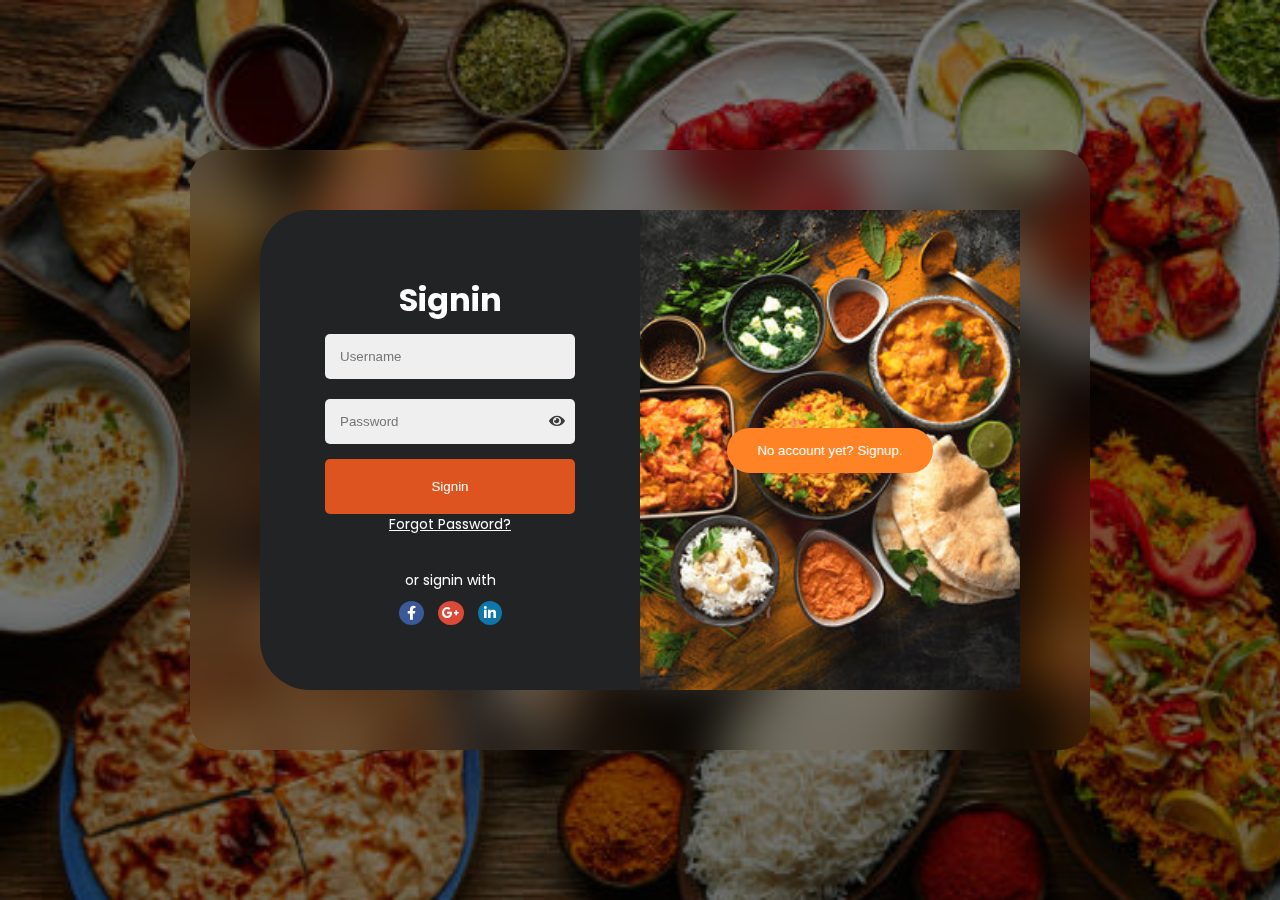
<file: index.html>
<!DOCTYPE html>
<html lang="en">

<head>
    <meta charset="UTF-8">
    <meta name="viewport" content="width=device-width, initial-scale=1.0">
    <title>Recipe Finder Web Application</title>
    <link rel="stylesheet" href="Login_Page.css">
    <link rel="stylesheet" href="https://cdnjs.cloudflare.com/ajax/libs/font-awesome/6.6.0/css/all.min.css"
        integrity="sha512-Kc323vGBEqzTmouAECnVceyQqyqdsSiqLQISBL29aUW4U/M7pSPA/gEUZQqv1cwx4OnYxTxve5UMg5GT6L4JJg=="
        crossorigin="anonymous" referrerpolicy="no-referrer" />
</head>

<body>
    <div class="main">
        <div class="container">
            <div class="forms-container">
                <div class="form-control signup-form">
                    <div class="l2">
                        <form action="#">
                            <h2>Signup</h2>
                            <input type="text" placeholder="Username" required id="name" />
                            <input type="email" placeholder="Email" required id="email" />
                            <div class="password-container">
                                <input type="password" required id="pw" placeholder="Password" />
                                <span class="password-toggle-icon"><i class="fas fa-eye"></i></span>
                            </div>
                            <div class="password-container">
                                <input type="password" required id="pw_c" placeholder="Password" />
                                <span class="password-toggle-icon"><i class="fas fa-eye"></i></span>
                            </div>
                            <button onclick="store(event)">Signup</button>
                        </form>
                        <div class="socials">
                            <span class="span1">or signup with</span>
                            <div class="s_div">
                                <i class="fab fa-facebook-f"></i>
                                <i class="fab fa-google-plus-g"></i>
                                <i class="fab fa-linkedin-in"></i>
                            </div>
                        </div>
                    </div>
                </div>
                <div class="form-control signin-form">
                    <div class="l1">
                        <form action="#">
                            <h2>Signin</h2>
                            <input type="text" placeholder="Username" required id="userName" />
                            <div class="password-container">
                                <input type="password" required id="userPw" placeholder="Password" />
                                <span class="password-toggle-icon"><i class="fas fa-eye"></i></span>
                            </div>
                            <div id="Invalid_password">Invalid Password!</div>

                            <button onclick="check(event)">Signin</button>
                            <a href="">Forgot Password?</a>
                        </form>
                        <!-- <div></div> -->

                        <div class="socials">
                            <span>or signin with</span>
                            <div>
                                <i class="fab fa-facebook-f"></i>
                                <i class="fab fa-google-plus-g"></i>
                                <i class="fab fa-linkedin-in"></i>
                            </div>
                        </div>
                    </div>
                </div>
            </div>
            <div class="intros-container">
                <div class="intro-control signin-intro">
                    <div class="intro-control__inner">
                        <button id="signup-btn">No account yet? Signup.</button>
                    </div>
                </div>
                <div class="intro-control signup-intro">
                    <div class="intro-control__inner">
                        <button id="signin-btn">Already have an account? Signin.</button>
                    </div>
                </div>
            </div>
        </div>
    </div>
    <script src="Login_Page.js"></script>
</body>

</html>
</file>
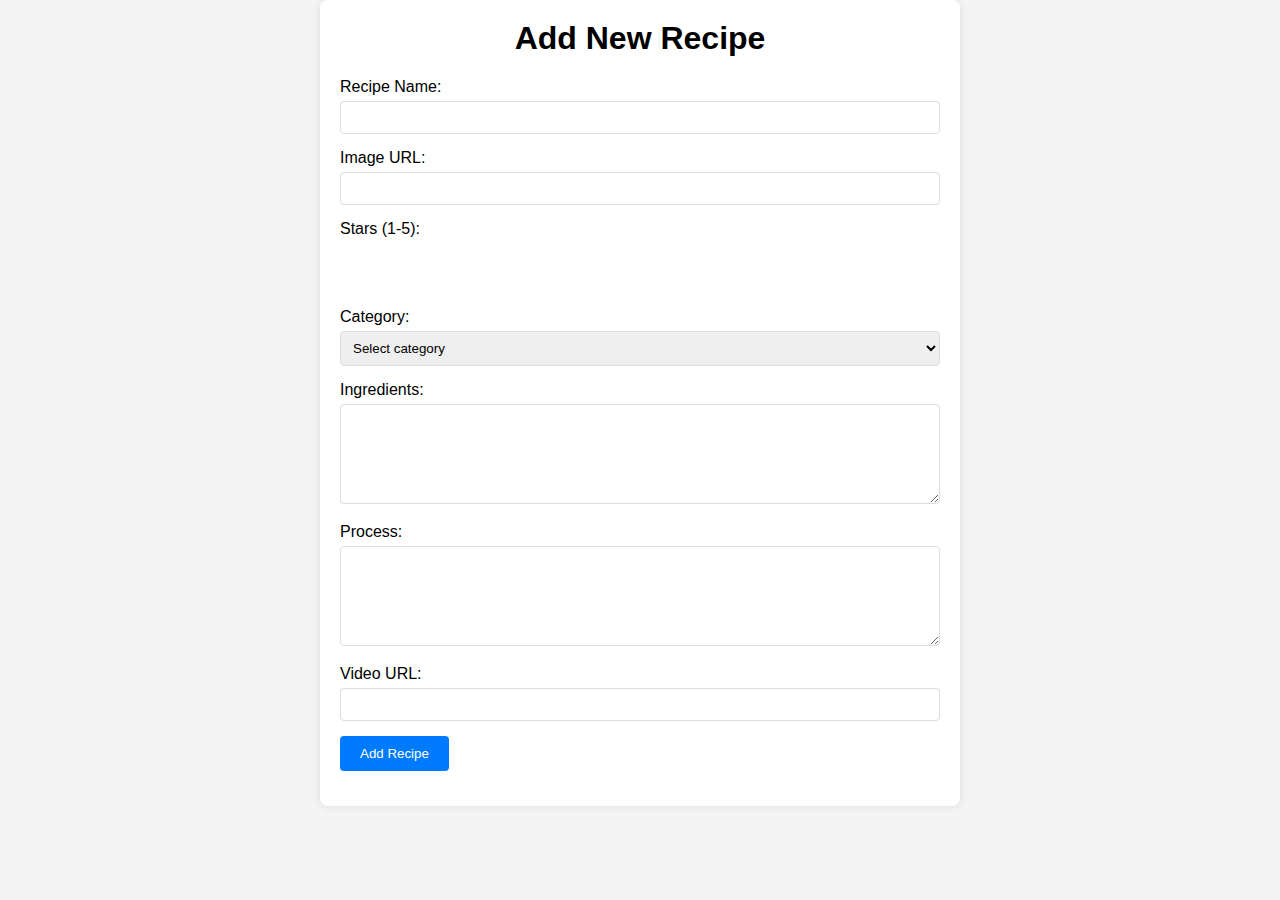
<file: form.html>
<!DOCTYPE html>
<html lang="en">
<head>
    <meta charset="UTF-8">
    <meta name="viewport" content="width=device-width, initial-scale=1.0">
    <title>Add New Recipe</title>
    <link rel="stylesheet" href="https://cdnjs.cloudflare.com/ajax/libs/font-awesome/6.6.0/css/all.min.css" integrity="sha512-Kc323vGBEqzTmouAECnVceyQqyqdsSiqLQISBL29aUW4U/M7pSPA/gEUZQqv1cwx4OnYxTxve5UMg5GT6L4JJg==" crossorigin="anonymous" referrerpolicy="no-referrer" />
    <style>
        body {
            font-family: Arial, sans-serif;
            background-color: #f4f4f4;
            display: flex;
            justify-content: center;
            align-items: center;
            margin: 0;
        }
        .container {
            background: white;
            padding: 20px;
            border-radius: 8px;
            box-shadow: 0 0 10px rgba(0, 0, 0, 0.1);
            width: 80%;
            max-width: 600px;
        }
        h1 {
            margin-top: 0px;
        }
        .form-group {
            margin-bottom: 15px;
        }
        .form-group label {
            display: block;
            margin-bottom: 5px;
        }
        .form-group input,
        .form-group textarea,
        .form-group select {
            width: 100%;
            padding: 8px;
            border-radius: 4px;
            border: 1px solid #ddd;
            box-sizing: border-box;
            max-width: 100%;
        }
        .form-group textarea {
            height: 100px;
        }
        .form-group button {
            background-color: #007bff;
            color: white;
            border: none;
            padding: 10px 20px;
            border-radius: 4px;
            cursor: pointer;
        }
        .form-group button:hover {
            background-color: #0056b3;
        }
        .error {
            color: red;
            font-size: 0.875em;
        }
        .stars_container{
            height: 50px;
            display: flex;
            gap: 5px;
        }
        .fa-star{
            font-size: 1.5rem;
            color:orange;
        }
        .fa-star:hover{
            cursor: pointer;
        }
        .selected{
            font-weight: 900;
        }
    </style>
</head>
<body>
    <div class="container">
        <center><h1>Add New Recipe</h1></center>
        <form id="recipeForm">
            <div class="form-group">
                <label for="recipeName">Recipe Name:</label>
                <input type="text" id="recipeName" name="recipeName" required>
                <div class="error" id="nameError"></div>
            </div>

            <div class="form-group">
                <label for="imageURL">Image URL:</label>
                <input type="url" id="imageURL" name="imageURL" required>
                <div class="error" id="imageURLError"></div>
            </div>

            <div class="form-group">
                <label for="stars">Stars (1-5):</label>
                <div class="stars_container">
                    <div class="star" onclick="rate(1)"><i class="fa-regular fa-star"></i></div>
                    <div class="star" onclick="rate(2)"><i class="fa-regular fa-star"></i></div>
                    <div class="star" onclick="rate(3)"><i class="fa-regular fa-star"></i></div>
                    <div class="star" onclick="rate(4)"><i class="fa-regular fa-star"></i></div>
                    <div class="star" onclick="rate(5)"><i class="fa-regular fa-star"></i></div>
                </div>
                <input type="hidden" id="stars" name="stars" required>
                <div class="error" id="starsError"></div>
            </div>

            <div class="form-group">
                <label for="category">Category:</label>
                <select id="category" name="category">
                    <option value="" selected>Select category</option>
                    <option value="appetizer">Appetizer</option>
                    <option value="main_course">Main Course</option>
                    <option value="dessert">Dessert</option>
                    <option value="beverage">Beverage</option>
                </select>
                <div class="error" id="categoryError"></div>
            </div>

            <div class="form-group">
                <label for="ingredients">Ingredients:</label>
                <textarea id="ingredients" name="ingredients" required></textarea>
                <div class="error" id="ingredientsError"></div>
            </div>

            <div class="form-group">
                <label for="process">Process:</label>
                <textarea id="process" name="process" required></textarea>
                <div class="error" id="processError"></div>
            </div>

            <div class="form-group">
                <label for="videoURL">Video URL:</label>
                <input type="url" id="videoURL" name="videoURL">
                <div class="error" id="videoURLError"></div>
            </div>

            <div class="form-group">
                <button type="submit">Add Recipe</button>
            </div>
        </form>
    </div>

    <script>
        document.getElementById('recipeForm').addEventListener('submit', function(event) {
            document.querySelectorAll('.error').forEach(el => el.textContent = '');

            let valid = true;

            const name = document.getElementById('recipeName').value.trim();
            const imageURL = document.getElementById('imageURL').value.trim();
            const stars = parseInt(document.getElementById('stars').value, 10);
            const ingredients = document.getElementById('ingredients').value.trim();
            const process = document.getElementById('process').value.trim();
            const videoURL = document.getElementById('videoURL').value.trim();
            const category = document.getElementById('category').value;

            if (!name) {
                document.getElementById('nameError').textContent = 'Recipe name is required.';
                valid = false;
            }

            if (!imageURL) {
                document.getElementById('imageURLError').textContent = 'Image URL is required.';
                valid = false;
            }

            if (isNaN(stars) || stars < 1 || stars > 5) {
                document.getElementById('starsError').textContent = 'Stars must be between 1 and 5.';
                valid = false;
            }

            if (!ingredients) {
                document.getElementById('ingredientsError').textContent = 'Ingredients are required.';
                valid = false;
            }

            if (!process) {
                document.getElementById('processError').textContent = 'Process is required.';
                valid = false;
            }

            if (videoURL && !/^https?:\/\/.+/.test(videoURL)) {
                document.getElementById('videoURLError').textContent = 'Invalid video URL.';
                valid = false;
            }

            if (!category) {
                document.getElementById('categoryError').textContent = 'Category is required.';
                valid = false;
            }

            if (valid) {
                const recipe = {
                    name: name,
                    imageURL: imageURL,
                    stars: stars,
                    ingredients: ingredients,
                    process: process,
                    videoURL: videoURL,
                    category: category
                };
                console.log('Recipe added:', recipe);
            }
            else{
                event.preventDefault();
            }
        });

        const rate = (n) =>{
            var stars = document.getElementsByClassName("fa-star");
            for (let i = 0; i < stars.length; i++) {
                if(i < n){
                    stars[i].classList.remove('fa-regular');
                    stars[i].classList.add('fa-solid', 'selected');
                }
                else{
                    stars[i].classList.remove('fa-solid', 'selected');
                    stars[i].classList.add("fa-regular");
                } 
            }
            document.getElementById('stars').value = n;
        }
    </script>
</body>
</html>
</file>
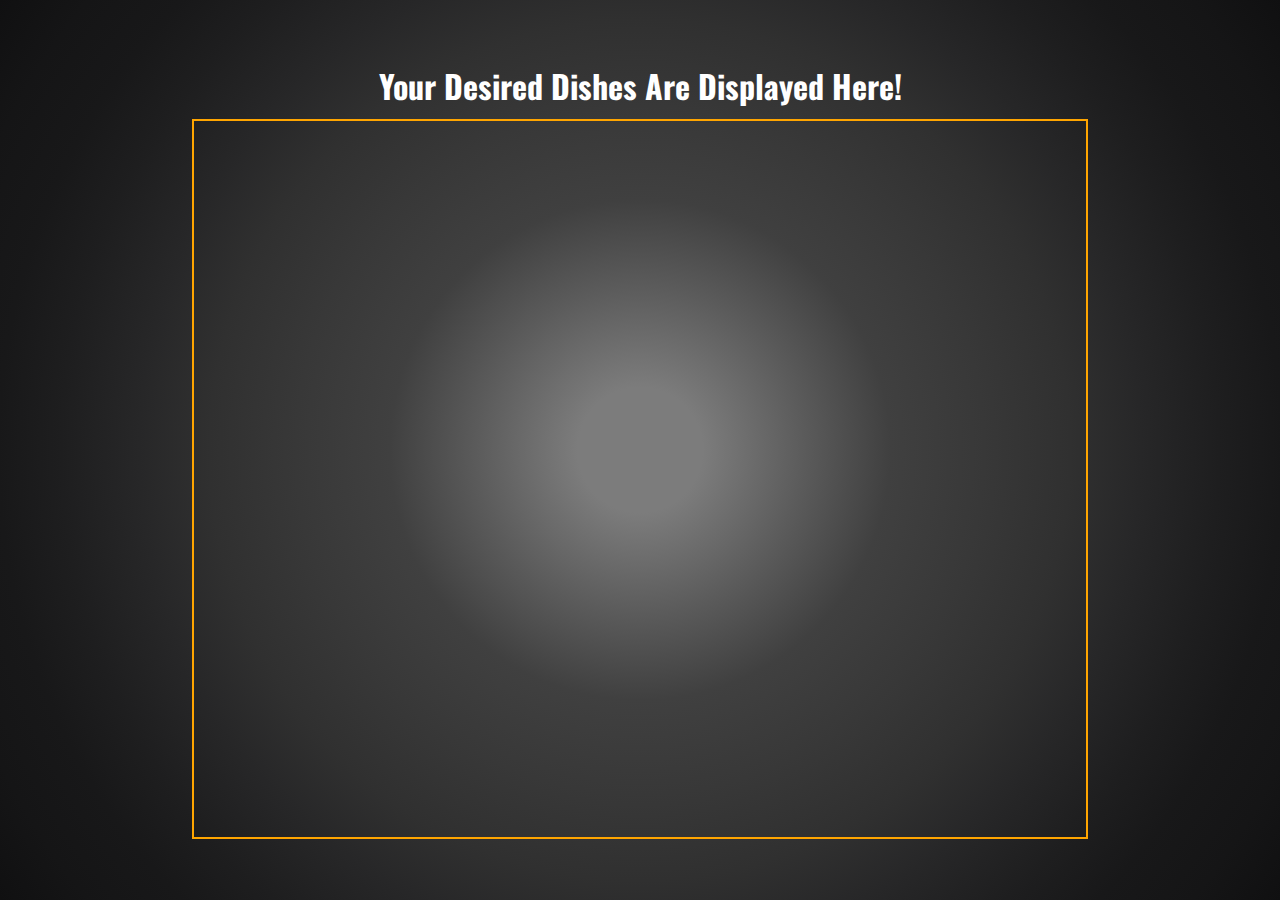
<file: Catpage2/catpage2.html>
<!DOCTYPE html>
<html lang="en">
<head>
    <meta charset="UTF-8">
    <meta name="viewport" content="width=device-width, initial-scale=1.0">
    <title>Document</title>
    <link rel="stylesheet" href="../RecipePage/Recipe.css">
    <link rel="stylesheet" href="https://cdnjs.cloudflare.com/ajax/libs/font-awesome/6.6.0/css/all.min.css" integrity="sha512-Kc323vGBEqzTmouAECnVceyQqyqdsSiqLQISBL29aUW4U/M7pSPA/gEUZQqv1cwx4OnYxTxve5UMg5GT6L4JJg==" crossorigin="anonymous" referrerpolicy="no-referrer" />
    <link rel="preconnect" href="https://fonts.googleapis.com">
    <link rel="preconnect" href="https://fonts.gstatic.com" crossorigin>
    <link href="https://fonts.googleapis.com/css2?family=Oswald:wght@200..700&display=swap" rel="stylesheet">
</head>
<style>
    body{
        flex-direction: column;
        gap: 10px;
        color: white;
      
    }
    .card_container{
        border: 2px solid orange;
        width: 70%;
        height: 80%;
        padding: 20px;
    }
    .fa-heart{
        color: red !important;
        font-weight: 600;
    }
    .name{
        color: black;
    }
    h1{
        align-content: center;
    }
    @media screen and ((max-width : 450px)) {
        .card_container{
            height: 80%;
            width: 90%;
            gap: 15px !important;
        }
        h1{
            font-size: 1.4rem;
        }
        .card{
            height: 190px;
            width: 130px !important;
        }
        .card .name{
            font-size: 12.65px !important;
        }
        .fa-star{
            font-size: 0.9rem;
        }
        .photo{
            height: 70%;
        }
    }
</style>
<body onload="fun()" onchange="onchaged()">
   <center><h1>Your Desired Dishes Are Displayed Here!</h1></center> 
    <div class="card_container" id="cnt"></div>
</body>
<script src="./catpage2.js"></script>
<!-- <script src="../RecipePage/Recipe.js"></script> -->
 <!-- <img src="" alt=""> -->
</html>
</file>
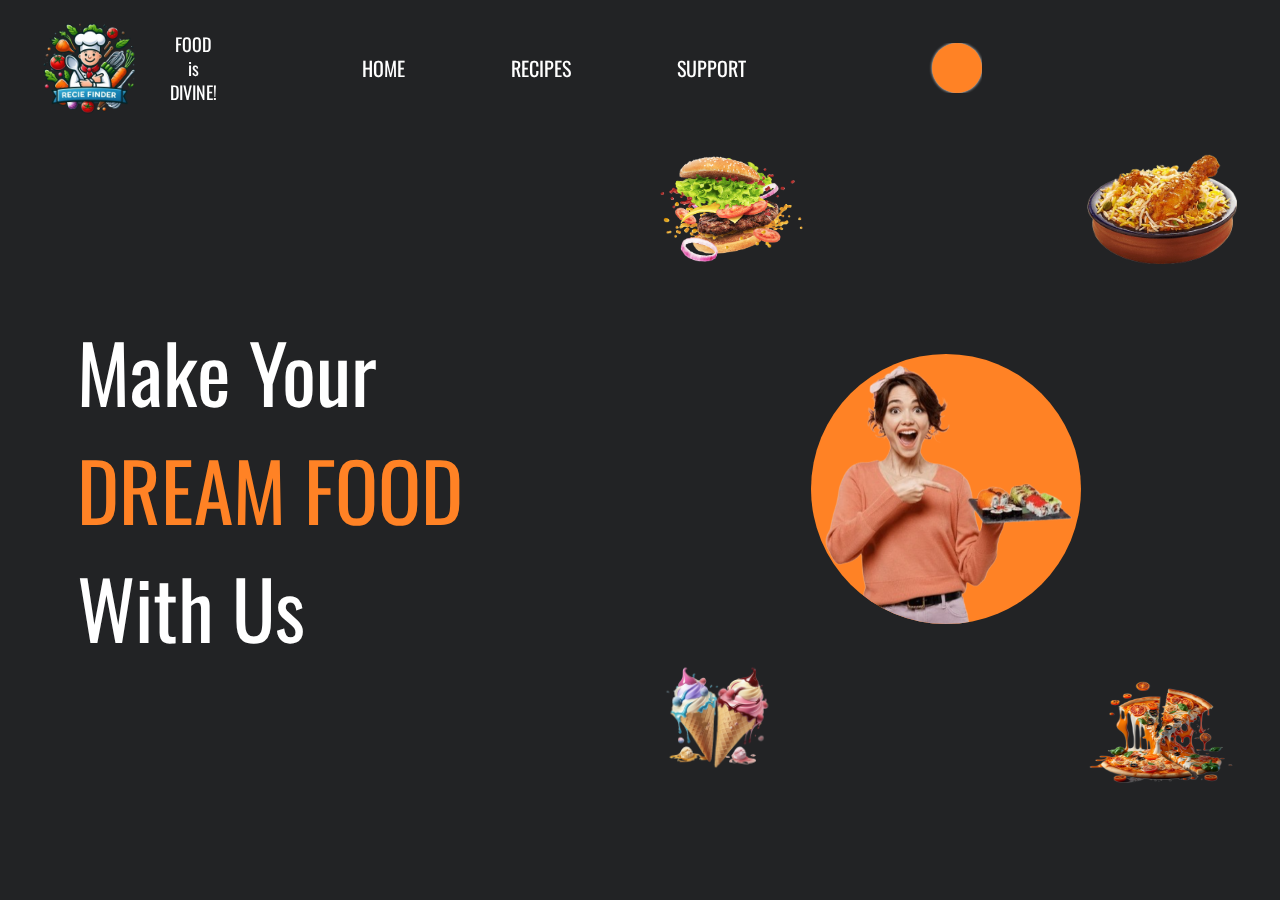
<file: HomePage/RecipeFinder/home.html>
<!DOCTYPE html>
<html lang="en" style="scroll-behavior: smooth;">

<head>
    <meta charset="UTF-8">
    <meta name="viewport" content="width=device-width, initial-scale=1.0">
    <title>Recipe Finder</title>
    <link rel="preconnect" href="https://fonts.googleapis.com">
    <link rel="preconnect" href="https://fonts.gstatic.com" crossorigin>
    <link href="https://fonts.googleapis.com/css2?family=Oswald:wght@200..700&display=swap" rel="stylesheet">
    <link rel="preconnect" href="https://fonts.googleapis.com">
    <link rel="preconnect" href="https://fonts.gstatic.com" crossorigin>
    <link
        href="https://fonts.googleapis.com/css2?family=Oswald:wght@200..700&family=Playwrite+AT:ital,wght@0,100..400;1,100..400&display=swap"
        rel="stylesheet">
    <link rel="stylesheet" href="https://cdnjs.cloudflare.com/ajax/libs/font-awesome/6.6.0/css/all.min.css"
        integrity="sha512-Kc323vGBEqzTmouAECnVceyQqyqdsSiqLQISBL29aUW4U/M7pSPA/gEUZQqv1cwx4OnYxTxve5UMg5GT6L4JJg=="
        crossorigin="anonymous" referrerpolicy="no-referrer" />
    <link rel="stylesheet" href="./home.css">
    <link rel="stylesheet" href="https://unpkg.com/aos@next/dist/aos.css" />
</head>

<body>
    <!-- OM -->
    <!-- <img src="" alt=""> -->
    <div id="home">
        <header>
            <div class="logo">
                <img src="../assets/images/logos/logo1.png" alt="">
                <p><span>FOOD</span><br>is<br><span>DIVINE!</span></p>
            </div>
            <div class="mainhead">
                <p class="nbhome"><a href="#cbody" style="user-select: none;">HOME</a></p>
                <p class="nbrecipe"><a href="../../RecipePage/Recipe.html">RECIPES</a></p>
                <p class="nbsupport"><a href="#suport">SUPPORT</a></p>
                <div class="nbbutton" onclick="search()">
                    <div class="input-wrapper">
                        <div class="icon">
                            <i class="fa-solid fa-magnifying-glass"></i>
                        </div>
                        <div class="but" name="Search" type="text">
                            <p>Search</p>
                        </div>
                    </div>
                </div>
            </div>
            <div class="icons">
                <i class="fa-solid fa-heart" onclick="cart()"></i>
                <div class="logout"><i class="fa-solid fa-right-from-bracket" onclick="logout()"></i> </div>
                <i class="fa-solid fa-bars" onclick="showThreeBars()"></i>
            </div>
        </header>
        <div class="cbody" id="cbody">
            <div class="cbleft">
                <p data-aos="fade-left" data-aos-duration="900">Make Your<br><span>DREAM FOOD</span><br>With Us</p>
            </div>
            <div class="cbright">
                <div class="cir" id="cir" style="overflow: hidden;">
                    <img id="cirimg" data-aos="slide-up" data-aos-duration="900" src="../assets/images/girl/girl3.png"
                        alt="">
                </div>
                <img src="../assets/images/food/burgers/burger1.png" alt="" id="burger">
                <img src="../assets/images/food/pizza/pizza.png" alt="" id="pizza">
                <img src="../assets/images/food/biriyani/biriyani2.png" alt="" id="biriyani">
                <img src="../assets/images/food/icecream/icecream.png" alt="" id="icecream">
            </div>
        </div>
        <div class="last">
            <div class="one">
                <p>500+<br><span>Reviews</span></p>
                <p>5K+<br><span>Comments</span></p>
            </div>
            <div class="two">
                <div class="tleft">
                    <img src="../assets/images/users/hv1.png" alt="">
                </div>
                <div class="tright">
                    <div class="trtop">
                        <div class="trtc">
                            <img src="../assets/images/users/saiChandu.jpeg" alt="">
                        </div>
                        <div class="trtc">
                            <img src="../assets/images/users/deepthi.jpeg" alt="">
                        </div>
                        <div class="trtc">
                            <img src="../assets/images/users/chandu.jpg" alt="">
                        </div>
                        <div class="trtc">
                            <img src="../assets/images/users/manikanta.jpeg" alt="">
                        </div>
                        <div class="trtc">
                            <img src="../assets/images/users/abhiram.jpeg" alt="">
                        </div>
                    </div>
                    <div class="trbottom">
                        <p>2000+ Happy Users<br><span>4.8 Rating(500+ Reviews)</span></p>
                    </div>
                </div>
            </div>
            <div class="three">
                <div class="tleft">
                    <img src="../assets/images/food/allMixed/allmixed.jpg" alt="">
                </div>
                <div class="tdown">
                    <p>Best Delicious Foods<br><span>We have the Best Collection of Food Recipes</span></p>
                </div>
            </div>
        </div>


        <footer id="suport">
            <div class="fleft">
                <img id="logo1" src="../assets/images/logos/logo3.png" alt="">
                <img id="logo2" src="../assets/images/food/allMixed/veggies.png" alt="">
            </div>
            <div class="fmid">
                <p>Dear Food Lovers,<br>Thank You for Visiting Our Recipe Finder!<br>
                    <span>
                        Warm Regards,<br>The Recipe Finder Team.
                    </span>
                </p>
            </div>
            <div class="fright">
                <div class="frtop">
                    <div class="sm">
                        <div class="smb" id="linkedin">
                            <i class="fa-brands fa-linkedin-in"></i>
                            <p>LINKEDIN</p>
                        </div>
                    </div>
                    <div class="sm">
                        <div class="smb" id="insta">
                            <i class="fa-brands fa-instagram"></i>
                            <p>INSTA</p>
                        </div>
                    </div>
                    <div class="sm">
                        <div class="smb" id="fb">
                            <i class="fa-brands fa-facebook"></i>
                            <p>FBOOK</p>
                        </div>
                    </div>
                    <div class="sm">
                        <div class="smb" id="twitter">
                            <i class="fa-brands fa-x-twitter"></i>
                            <p>TWITTER</p>
                        </div>
                    </div>
                    <div class="sm">
                        <div class="smb" id="telegram">
                            <i class="fa-brands fa-telegram"></i>
                            <p>TELEGRAM</p>
                        </div>
                    </div>
                    <div class="sm">
                        <div class="smb" id="gmail" onclick="email()">
                            <i class="fa-solid fa-envelope"></i>
                            <p>EMAIL</p>
                        </div>
                    </div>
                </div>
                <div class="frbottom">
                    CONTACT US
                </div>
            </div>
        </footer>

        <div class="mainLeft">
            <div class="mainhead" id="mainhead">
                <i class="fa-solid fa-x"
                    style="position: relative; top: 10%; right: -40%; font-size: 25px; overflow: hidden;"
                    onclick="hideThreeBars()"></i>
                <img src="../assets/images/logos/logo1.png" style="height: 100px; width: 100px;" alt="">
                <p class="nbhome"><a href="#cbody" style="user-select: none;">HOME</a></p>
                <p class="nbrecipe"><a href="../../RecipePage/Recipe.html">RECIPES</a></p>
                <p class="nbsupport"><a href="#suport">SUPPORT</a></p>
                <div class="nbbutton">
                    <div class="input-wrapper" onclick="search()">
                        <div class="icon">
                            <i class="fa-solid fa-magnifying-glass"></i>
                        </div>
                        <div class="but" name="Search" type="text">
                            <p>Search</p>
                        </div>
                    </div>
                </div>
            </div>
        </div>

    </div>
    <script src="./home.js"></script>
    <script src="https://unpkg.com/aos@next/dist/aos.js"></script>
    <script type="module">AOS.init();</script>
</body>

</html>
</file>
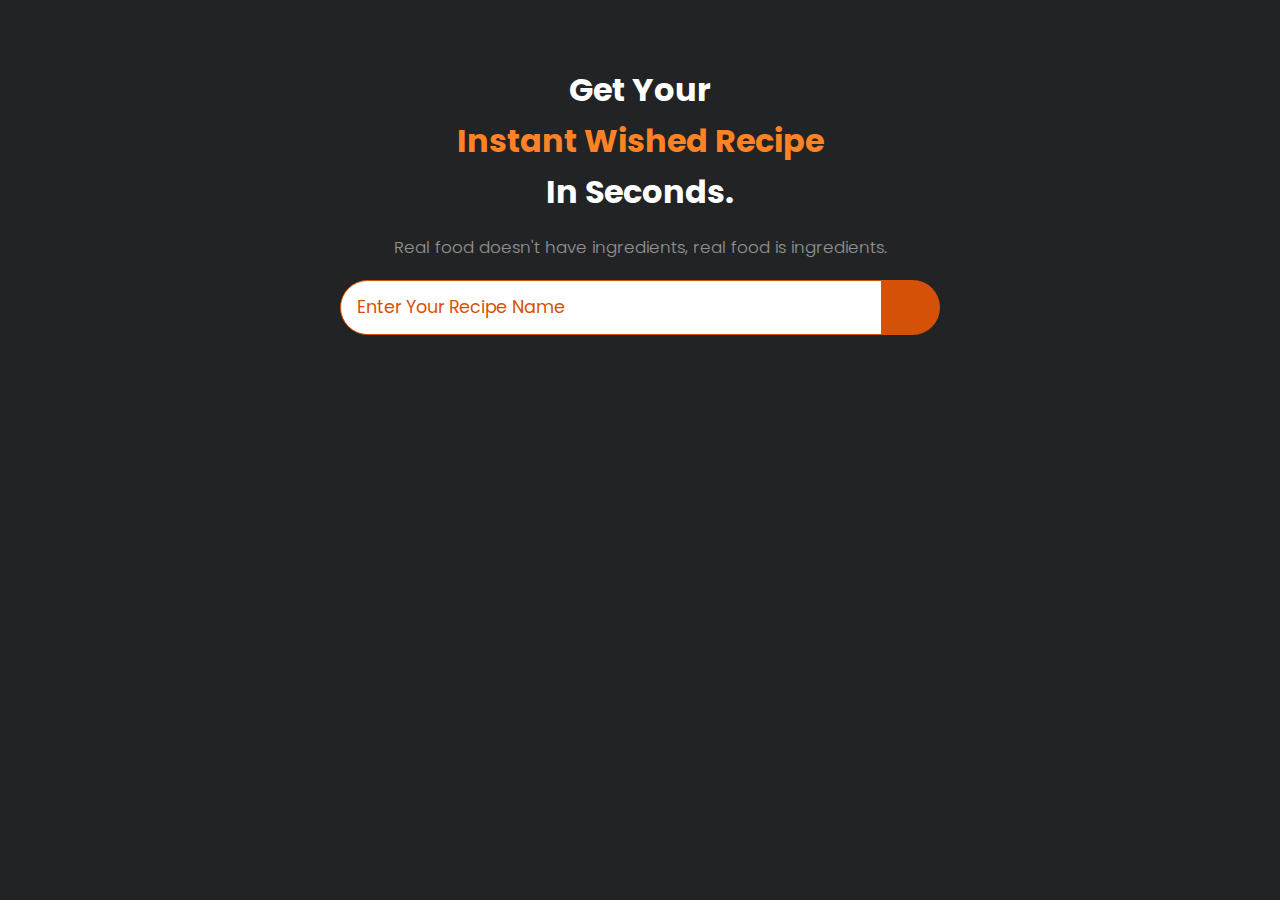
<file: Searchpage/Searchpage/api.html>
<!DOCTYPE html>
<html lang="en">
<head>
  <meta charset="UTF-8">
  <meta name="viewport" content="width=device-width, initial-scale=1.0">
  <title>Find Meal For Your Ingredients</title>
  <link rel="stylesheet" href="https://cdnjs.cloudflare.com/ajax/libs/font-awesome/5.15.1/css/all.min.css" integrity="sha512-+4zCK9k+qNFUR5X+cKL9EIR+ZOhtIloNl9GIKS57V1MyNsYpYcUrUeQc9vNfzsWfV28IaLL3i96P9sdNyeRssA==" crossorigin="anonymous" />
  <link rel="stylesheet" href="api.css">
</head>
<body>
  
  <div class="container">
    <div class="meal-wrapper">
      <div class="meal-search">
        <h2 class="title"><p>Get Your</p> <span>Instant Wished Recipe</span> <p>In Seconds.</p></h2>
        <blockquote>Real food doesn't have ingredients, real food is ingredients.<br></blockquote>

        <div class="meal-search-box">
          <input type="text" class="search-control" placeholder="Enter Your Recipe Name" id="search-input" onkeyup="showSuggestions()">
          <button type="submit" onclick="display()" class="search-btn btn" id="search-btn">
            <i class="fas fa-search"></i>
          </button>
        </div>
        <ul id="A_Search_Suggestions"></ul>
      </div>

      <div class="meal-result">
        <h2 class="title">Your Search Results:</h2>
        <div id="meal"></div>
      </div>

      <div class="meal-details">
        <button type="button" class="btn recipe-close-btn" id="recipe-close-btn">
          <i class="fas fa-times"></i>
        </button>

        <div class="meal-details-content"></div>
      </div>
    </div>
  </div>

  <script src="api_js.js"></script>
</body>
</html>
</file>
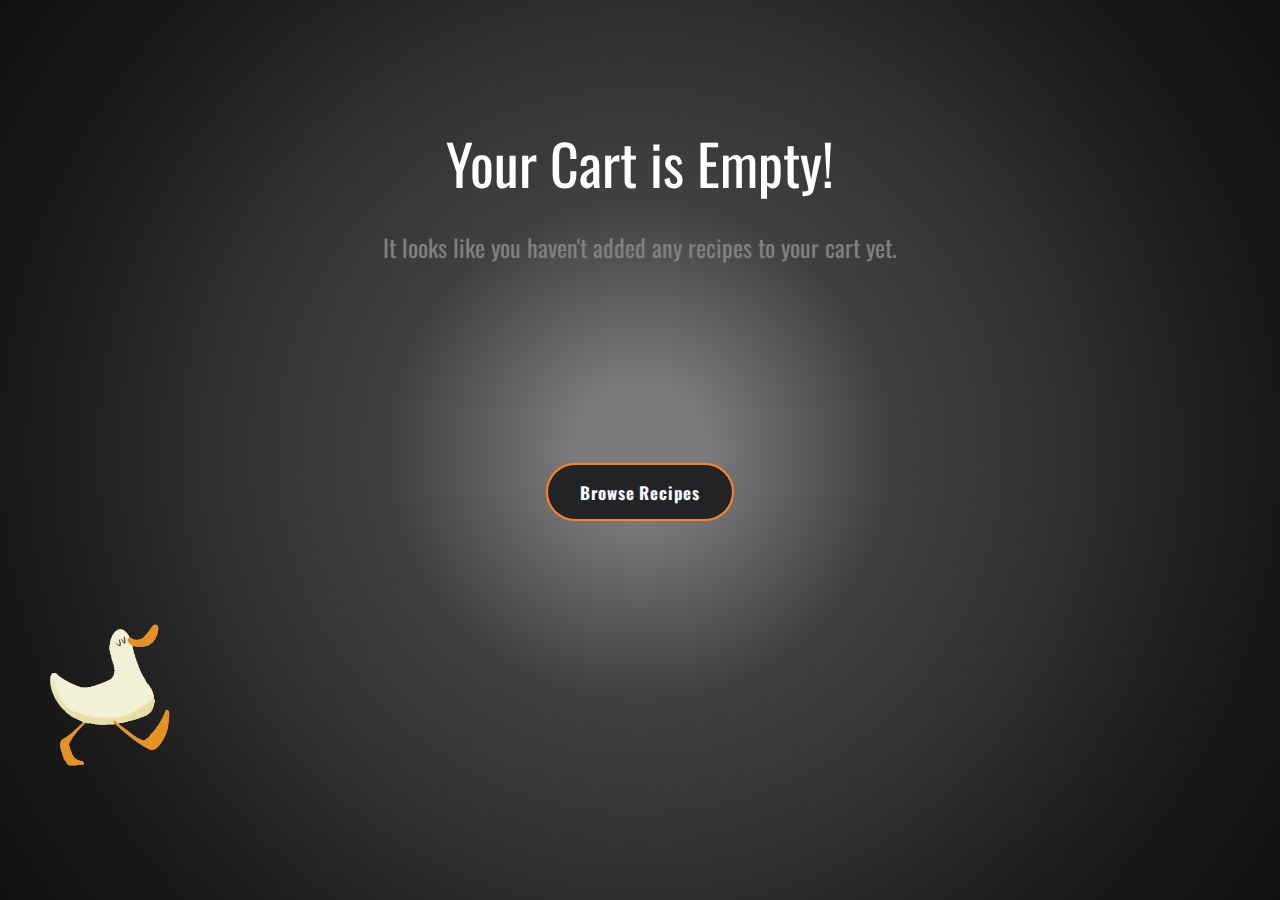
<file: CartPage/CartPage/Cartpage/cartpage.html>
<!DOCTYPE html>
<html lang="en">
<head>
  <meta charset="UTF-8">
  <meta name="viewport" content="width=device-width, initial-scale=1.0">
  <!-- <link rel="stylesheet" href="https://cdnjs.cloudflare.com/ajax/libs/font-awesome/6.6.0/css/all.min.css" integrity="sha512-Kc323vGBEqzTmouAECnVceyQqyqdsSiqLQISBL29aUW4U/M7pSPA/gEUZQqv1cwx4OnYxTxve5UMg5GT6L4JJg==" crossorigin="anonymous" referrerpolicy="no-referrer" /> -->
  <link rel="preconnect" href="https://fonts.googleapis.com">
  <link rel="preconnect" href="https://fonts.gstatic.com" crossorigin>
  <link href="https://fonts.googleapis.com/css2?family=Oswald:wght@200..700&display=swap" rel="stylesheet">
  <title>Empty Cart Page</title>
  <link rel="stylesheet" href="./cartpage.css">
</head>
<body>
  <!-- <img src="" alt=""> -->
  <div class="cart">
    <div id="cart-items">
      <p class="head1">Your Cart is Empty!</p>
      <p class="sub1">It looks like you haven't added any recipes to your cart yet.</p>
    </div><br><br><Br><Br><br><br><br>
    </div>
    <button onclick="get()"> <span>Browse Recipes</span>
    </button>
  </div><br><br><Br><Br><br><br><br><br><br><br><br><br>
  <div id="cart" class="empty-cart">
    <img id="sadDuck" src="../assets/gif-unscreen.gif" alt="Sad Duck" class="sad-duck">
  </div>
  
  <script src="./cartpage.js"></script>

</body>
</html>
</file>
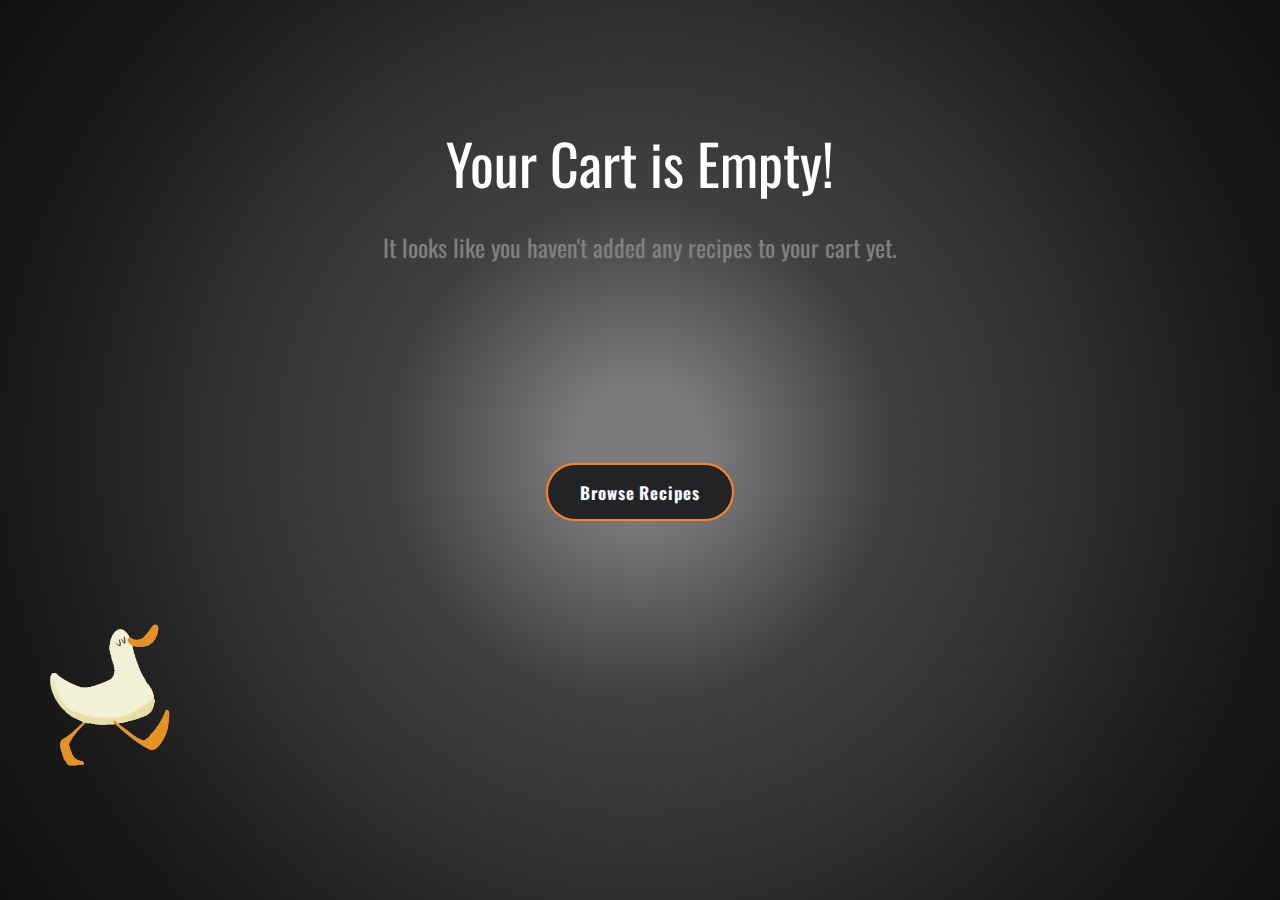
<file: CartPage/CartPage/Cartpage/emptyCart.html>
<!DOCTYPE html>
<html lang="en">

<head>
    <meta charset="UTF-8">
    <meta name="viewport" content="width=device-width, initial-scale=1.0">
    <!-- <link rel="stylesheet" href="https://cdnjs.cloudflare.com/ajax/libs/font-awesome/6.6.0/css/all.min.css" integrity="sha512-Kc323vGBEqzTmouAECnVceyQqyqdsSiqLQISBL29aUW4U/M7pSPA/gEUZQqv1cwx4OnYxTxve5UMg5GT6L4JJg==" crossorigin="anonymous" referrerpolicy="no-referrer" /> -->
    <link rel="preconnect" href="https://fonts.googleapis.com">
    <link rel="preconnect" href="https://fonts.gstatic.com" crossorigin>
    <link href="https://fonts.googleapis.com/css2?family=Oswald:wght@200..700&display=swap" rel="stylesheet">
    <title>Empty Cart Page</title>
    <link rel="stylesheet" href="./cartpage.css">
</head>

<body>
    <!-- <img src="" alt=""> -->
    <div class="cart">
        <div id="cart-items">
            <p class="head1">Your Cart is Empty!</p>
            <p class="sub1">It looks like you haven't added any recipes to your cart yet.</p>
        </div><br><br><Br><Br><br><br><br>
    </div>
    <button onclick="get()"> <span>Browse Recipes</span>
    </button>
    </div><br><br><Br><Br><br><br><br><br><br><br><br><br>
    <div id="cart" class="empty-cart">
        <img id="sadDuck" src="../assets/gif-unscreen.gif" alt="Sad Duck" class="sad-duck">
    </div>

    <script src="./emptyCartJs.js"></script>

</body>

</html>
</file>
<file: RecipePage/Recipe.css>
*{
    margin: 0;
    padding: 0;
    box-sizing: border-box;
    text-transform: capitalize;
    user-select: none;
    font-family: "Oswald", sans-serif;
    scroll-behavior: smooth;
}
body{
    height: 100svh;
    width: 100%;
    display: flex;
    justify-content: center;
    align-items: center;
    /* background: rgb(124,124,124); */
    background: radial-gradient(circle, rgba(124,124,124,1) 8%, rgba(91,91,91,1) 21%, rgba(64,64,64,1) 32%, rgba(56,56,56,1) 44%, rgba(48,48,48,1) 55%, rgba(39,39,40,1) 64%, rgba(30,30,31,1) 74%, rgba(24,24,25,1) 82%, rgba(21,21,22,1) 91%, rgba(16,16,17,1) 100%);
}
.main{
    height: 100%;
    width: 100%;
    display: flex;
    flex-direction: column;
}
.top{
    width: 100%;
    height: 13%;
    /* box-shadow: 0 0 .4rem .4rem #FF8225; */
    display: flex;
    justify-content: center;
    align-items: center;
    transition: all 0.5s;
    
}
.categoryName{
        width: 30%;
        height: 100%;
}
.itemName{
    width: 70%;
    height: 100%;
    display: flex;
    justify-content:space-between;
    gap: 100px;
    align-items: center;
}
.categoryName{
    display: flex;
    justify-content: center;
    align-items: center;  
   
}
.categories{
    border-right: 5px solid #FF8225;
}
.categoryName p , .itemName p{
    font-size: 3rem;
    font-weight: 600;
    color: white;
}
.middle{
    height: 80%;
    width: 100%;
    display: flex;
    /* justify-content: start;  */
    /* column-gap: 50px; */
    /* border: 2px solid orange; */
}
.categories{
    height: 100%;
    width: 30.05%;
    display: flex;
    justify-content: space-evenly;
    align-items: center;
    flex-wrap: wrap;
    gap: 15px;
    overflow: scroll;
    overflow-y: scroll;
    padding-top: 20px;
    position: relative;
}
.categories::-webkit-scrollbar{
    display: none;
}
.fa-x{
    color: white;
    position: absolute;
    right: 12px;
    top: 10px;
    cursor: pointer;
}

.catButton  {
    height: 70px;
    width: 200px;
    /* box-shadow: 0 0 .4rem .2rem #FF8225; */
    border-radius: 1rem;
    background-color: white;
    display: flex;
    overflow: hidden;
    
}
.catBut{
    height: 80px;
    width: 200px;
    display: flex;
    border: 2px solid #FF8225 ;
    border-radius: 1rem;
    background-color: white;
}
.fa-xmark{
    color: white;
    font-size: 1.2rem;
    position: absolute;
    right: 10px;
    top: 5px;
    transition: all 0.1s;
}

.catBut .catName p{
    text-align: center;
    font-size: 1.1rem;
}
.catPhoto{
    width: 60%;
    height: 100%;
    overflow: hidden;
}
.catPhoto img{
    border-top-left-radius: 1rem;
    border-bottom-left-radius: 1rem;
    height: 100%;
    width: 100%;
}

.catButton:hover {
    cursor: pointer;
    transform: scale(1.04);
    box-shadow: rgba(255, 255, 255, 0.25) 0px 0px 27px -5px, rgba(255, 255, 255, 0.3) 0px 8px 16px -8px;
}
.catButton:hover img{
    cursor: pointer;
    
}

.catName{
    width: 65%;
    height: 100%;
    display: flex;
    justify-content: center;
    align-items: center;
    flex-wrap: wrap;
}
.name , .na{
    font-size: 1.2rem;
    margin-top: 5px;
    /* font-weight: 600; */
}

.bottom{
    height: 10%;
    width: 100%;
    display: flex;
    align-items: center;
    justify-content: center;
   
}

.item{
    display: flex;
    justify-content: center;
    align-items: center;
    margin-left: 15px;
    
}

.items{
    width: 70%;
    height: 100%;
    display: flex;
    justify-content: space-evenly;
    align-items: center;
}

.card_container{
    height: 90%;
    width: 100%;
    /* border: 1px solid black; */
    display: flex;  
    flex-wrap: wrap;
    gap: 2rem;
    padding: 10px;
    justify-content: space-evenly;
    overflow: hidden;
    overflow-y: scroll;
    position: relative;
    opacity: 1;
    transition:  all 0.5s;
}
.card_container::-webkit-scrollbar{
    display: none;
}
.card{
    height: 250px;
    width: 190px;
    /* border: 2px solid black; */
    gap: 0px;
    display: flex;
    flex-direction: column;
    padding: 5px;
    background-color: white;
    border-radius: 1rem;
    box-shadow: 0 0 .4rem .4rem rgba(0, 0, 0, 0.5);
    position: relative;
}
.photo{
    height: 70%;
    width:100%;
    position: relative;
    border-radius: 1rem;
    overflow: hidden;
    transition: all 0.2s;
}
.cover{
    height: 100%;
    width: 100%;
    background-color: #FF8225;
    border-radius: 1rem ;
    position:absolute;
    bottom: 0px;
    left: 0px;
    z-index: 10;
    display: flex;
    justify-content: center;
    align-items: center;
    text-align: center;
    flex-direction:column;
    gap: 5px;
    opacity: 0;
    transition: all 1s;
    padding: 15px;
}
.cover .fa-star{
    color: rgb(254, 213, 5) !important;
}
.container .fa-star{
    color: orange;
    font-size: 1.5rem !important;
}
.photo img{
    height: 100%;
    width: 100%;
    border-radius: 1rem;
}
.photo i{
    font-size: 1.7rem;
    position: absolute;
    top: 10px;
    color: white;
    right: 10px;
    z-index: 10;
    /* font-weight: 300; */
}
.button{
    margin-left: 3%;
    margin-top: 0px;
    height: 30px;
    width: 100px;
    border: 1px solid;
    border: 3px solid white;
    display: flex;
    justify-content: center;
    align-items: center;
    font-size: 1.2rem;
    /* font-weight:600; */
   border-radius: 0.6rem;
}
.button i{
    margin-left: 10px;
    font-size: 1.2rem;
}
.dummy{
    height: 100%;
    width: 100%;
    background-color: transparent;
    z-index:0;
    position: absolute;
    top: 0px;
    left: 0px;
}
.selectedd{
    color: red !important;
    font-weight: 600 !important;
}
.dummy:hover{
    cursor: pointer;
}
.content{
    height: 30%;
    width: 100%;
    border: 2px solid white;
}
.region{
    font-size: 1.2rem;
}
.add , .filter{
    height: 50px;
    width: 50px;
    border-radius: 50%;
    /* border: 2px solid ; */
    display: flex;
    justify-content: center;
    align-items: center;
    font-size: 1.8rem;
    box-shadow: 0 0 .4rem .4rem rgba(0, 0, 0, 0.5);
    position: fixed;
    right:60px;
    bottom: 100px;
    z-index: 110;
    background-color: white;   
    color: #222325;
    transition: all 0.5s;
    cursor: pointer;
}
.filter{
    height: 45px;
    width: 45px;
    display: none;
}
.fa-heart{
    color: white;
}
.fa-heart:active {
    animation-name: shake;
    animation-duration: 1s;
    animation-iteration-count: 5;
}

 .fa-regular:hover{
    cursor: pointer;
}
.card:hover{
    cursor: pointer;
}
.card:hover img{
    scale: 1.2; 
    transition: all 0.4s;  
}
.card:hover .cover{
    opacity: 1;
    transition: all 0.4s;
   
}
/* .photo:hover{
    height: 60%;
    cursor: pointer;
} */
.fa-star{
    margin-top: 5px;
    margin-left: 1px;
    color: #FF8225;
}

.sideCat{
    height: 100%;
    width: 0%;
    position: absolute;
    z-index: 1000;
    top: 0px;
    left: 0px;
    transition: all 0.5s;
    display: none;

}

.head{
    height: 10%;
    width: 100%;
    background-color: #222325;
    display: flex;
    align-items: center;
    font-size: 2.5rem;
    justify-content: right;
    /* font-weight: 600; */
    color: white;
    overflow: hidden;
}

.side{
    padding-top: 30px ;
    padding-left: 30px ;
    height: 80%;
    width: 100%;
    /* border: 2px solid #FF8225 ; */
    backdrop-filter:blur(300px);
    display: flex;
    flex-direction: column;
    gap: 20px;
    /* overflow: hidden; */
    overflow-y: scroll;
    
}
.side::-webkit-scrollbar{
    display: none;
}

@keyframes shake {
    0%,
    100% {
      transform: rotate(0deg);
    }
    12.5%{
        transform: rotate(20deg);
    }
    25% {
      transform: rotate(-20deg);
    }
    50% {
        transform: rotate(30deg);
    }
    75% {
      transform: rotate(-30deg);
    }
  }


.container {
    /* background-image: url(../assets/WhatsApp\ Image\ 2024-07-26\ at\ 10.37.42_9f8eb190.jpg); */
    background-size:c;
    backdrop-filter: blur(30px);
    padding: 20px;
    border-radius: 8px;
    box-shadow: 0 0 10px rgba(0, 0, 0, 0.1);
    width: 90%;
    height: 90%;
    max-width: 600px;
    overflow-y: scroll;
    position: absolute;
    bottom: 68px;
    left: 30%;
    z-index: 1000000;
    scale: 0;
    height: 0%;
    transition: all 0.5s;
    z-index: 100;
}
.container::-webkit-scrollbar{
    display: none;
}
.form-group {
    margin-bottom: 15px;
}
.form-group label {
    display: block;
    margin-bottom: 5px;
    color:#FF8225;
    /* font-weight: 600; */
}
.form-group input,
.form-group textarea,
.form-group select {
    width: 100%;
    padding: 8px;
    border-radius: 4px;
    border: 1px solid #ddd;
    box-sizing: border-box;
    max-width: 100%;
    outline: none;
    border: 2px solid white;
    background-color: transparent;
    color: white;
}

.form-group input[type="number"] {
    width: 80px;
    text-align: center;
}
.form-group textarea {
    height: 100px;
}
.form-group button {
    background-color: #FF8225;
    color: white;
    border: none;
    padding: 10px 20px;
    border-radius: 4px;
    cursor: pointer;
    font-size: 1.1rem;
    /* font-weight: 600; */
    outline: none;
    border: 2px solid #222325;
    transition: all 0.5s;
}
.form-group button:hover {
    background-color: #FF8225;
    outline: none;
    border: 2px solid #222325;
    transition: all 0.5s;
}
.error {
    color: red;
    font-size: 0.875em;
}
center p{
    font-size: 2.5rem;
    font-weight: 600;
    margin-bottom:20px ;
    color: white;
}

.stars_container{
    height: 50px;
    width: 300px;
    display: flex;
    gap: 5px;
}
.fa-star{
    font-size: 1.1rem;
    color:orange;
}
.fa-star:hover{
    cursor: pointer;
}
.selected{
   
    font-weight: 900;
}

  button {
    position: relative;
    display: inline-block;
    cursor: pointer;
    outline: none;
    border: 0px;
    vertical-align: middle;
    text-decoration: none;
    background: transparent;
    padding: 0;
    font-size: inherit;
  }
  
  button.learn-more {
    width: 7rem;
    height: auto;
  }
  
  button.learn-more .circle {
    transition: all 0.45s cubic-bezier(0.65, 0, 0.076, 1);
    /* box-shadow: 0 0 5px 1px white; */
    position: relative;
    display: block;
    margin: 5px 0px;
    width:2rem;
    height: 2.2rem;
    background: #282936;
    border-radius: 1.625rem;
  }
  
  button.learn-more .circle .icon {
    transition: all 0.45s cubic-bezier(0.65, 0, 0.076, 1);
    position: absolute;
    top: 0;
    bottom: 0;
    margin: auto;
    background: #fff;
  }
  
  button.learn-more .circle .icon.arrow {
    transition: all 0.45s cubic-bezier(0.65, 0, 0.076, 1);
    left: 0.1rem;
    width: 1rem;
    height: 0.125rem;
    background: none;
  }
  
  button.learn-more .circle .icon.arrow::before {
    position: absolute;
    content: "";
    top: -0.29rem;
    right: 0.0625rem;
    width: 0.625rem;
    height: 0.625rem;
    border-top: 0.125rem solid #fff;
    border-right: 0.125rem solid #fff;
    transform: rotate(45deg);
  }
  .card .name{
    font-size: 1.1rem;
  }
  button.learn-more .button-text {
    transition: all 0.45s cubic-bezier(0.65, 0, 0.076, 1);
    position: absolute;
    top: -3px;
    left: 0;
    right: 0;
    bottom: 0;
    /* padding: 0.75rem 0.1rem; */
    margin: 0 0 0 2rem;
    color: black;
    line-height: 1.6;
    font-size: 1.1rem;
    font-family: "Oswald", sans-serif;
    text-align: center;
    display: flex;
    justify-content: center;
    align-items: center;
  }
  
 .card:hover .circle {
    width: 103%;
    /* box-shadow: 0 0 10px 2px white; */
  }
  
 .card:hover .button-text {
    transform: translate(-1.7rem, 0);
  }
  
  .card:hover .circle .icon.arrow {
    background: #fff;
    transform: translate(5.4rem, 0);
  }
  
  button:active .circle .icon.arrow {
    transform: translate(5rem, 0);
    transition: all 0.3s;
  }
  
  button:active .circle  {
    transform: scale(0.9);
    transition: all 0.3s;
    box-shadow: 0 0 5px 0.5px white;
  }
  button:active .button-text{
    scale: 0.8;
    transition: all 1s;
  }
 .card:hover .button-text {
    font-weight: 0;
    color: #fff;
  }
 .frnt1{
    font-size: 1.5rem;
    color: red;
 }
 .frnt2{
    font-size: 1.3rem;
    color: white;
 }
.unselect{
    color: white;
    font-weight: 0;
}
  @media screen and ( (min-width:700px ) and (max-width:2000px)) {
    .smb i{
        display: none;
    }
    .container{
        background-color: white;
    }
    .container .fa-x{
        color:black;
    }
    .form-group input,
        .form-group textarea,
        .form-group select {
            width: 100%;
            padding: 8px;
            border-radius: 4px;
            border: 2px solid #FF8225;
            box-sizing: border-box;
            max-width: 100%;
            color: black;
        }
        .form-group label {
            display: block;
            margin-bottom: 5px;
            color: black;
        }
        .container .button{
            background-color: #FF8225;
        }
        center p{
            color: #FF8225;
        }
        
  }
  @media screen and ( (min-width:1050px ) and (max-width:1500px)) {
    .sideCat{
        display: none;
    }
    .categories , .categoryName{
        width: 40%;
        gap: 20px;
    }
    .items , .itemName{
        width: 50%;
    }
    .catButton{
        width: 9.9rem;
    }
    .card{
        width: 180px;
        height: 250px;
    }
    .items{
        width: 70%;
    }
    .card_container{
        width: 95%;
    }
    .catButton{
        height: 80px;
        width: 200px;
    }
    .name{
        font-size: 1.4rem;
        /* text-align: center; */
    }
    .itemName p , .categoryName p{
        font-size: 4.5rem;
        /* color: red; */
    }
    .categoryName p{
        font-size: 4rem;
        margin-right:180px ;
    }
    .itemName p{
        font-size: 4rem;
        margin-top: 0px;
    }
    .item{
        margin-left:0px ;
    }
    .smb{
        height: 50px !important;
    }
    .add{
        height:60px;
        width:60px;
        font-size: 2rem;
        right: 20px;
        bottom: 70px;
    }
    	.cover .name{
            font-size: 1.2rem;
        }
        .fa-star{
            font-size: 1rem;
        }
        .region{
            font-size: 1.2rem;
        }
        
    }
  
@media screen and ( (min-width:1001px) and (max-width:1050px)) {
    .sideCat{
        display: none;
    }
    .categories , .categoryName{
        width: 35%;
        gap: 10px;
    }
    .items , .itemName{
        width: 65%;
    }
    .catButton{
        width: 9.9rem;
    }
    .card{
        width: 10.9rem;
    }
    .top{
        height: 10%;
        width: 100%;
    }
    .middle{
        width: 100%;
    }
    .add{
        height: 4rem;
        width: 4rem;
        right: 30px;
    }
    .card_container{
        width: 95%;
    }
    .container{
        background-color: white;
    }
    .name{
        font-size: 18px;
    }

}
/* @media only screen and (max-width: 750px){
    .itemName{
        flex-wrap: wrap;
        justify-content: center;
        height: 40svh;
    }
    .categoryName{
        height: 40svh;
    }
} */

/* @media screen and((min-width : 801px) and (max-width : 1000px)) {
    .card{
        height: ;
    }
} */
@media screen and ( ( min-width:501px ) and ( max-width: 850px ) ) {
   .card .name{
    font-size: 0.9rem;
   }
    .smb p{
        display: none;
    }
    .bt12 , .bt11{
        width: 50px !important;
    }
    .itemName{
        justify-content: center !important;
    }
    .sideCat{
        display: none;
    }
    .categories , .categoryName{
        width: 45%;
        height: 100%;
        gap: 10px;
        /* overflow: visible;
        overflow-y: scroll; */
    }
    .items , .itemName{
        width: 55%;
        
    }
    .catButton{
        width: 140px;
    }
    .card{
        width: 10rem;
    }
    .add{
        right: 20px;
        bottom: 80px;
    }
    .top{
        height: 10%;
    }
    .itemName p , .categoryName p{
        font-size: 2.5rem;
        /* color: red; */
    }
    .container{
        width: 70%;
        left:15%;
        background-color: white;
        
    }
    .catButton{
        height: 60px !important;
    }
    .bt1{
        width: 50px !important;
    }
    center p{
        font-size: 1.8rem;
    }
    .name{
        font-size: 16px;
    }
    .fa-star{
        font-size: 1rem;
    }
    .itemName{
        padding-left: 30px;
    }
    .fa-heart{
        display: block;
    }
}


@media screen and ((min-width:300px) and (max-width:500px)) {
    .card .name{
        font-size: 0.9rem !important;
    }
    select{
        background-color: white;
        color: black;
    }
    option{
        background-color: white;
        color: black;
    }
    .smb p{
        display: none;
    }
    .container h1{
        color: white;
    }
    .bt12 , .bt11{
        width: 43px !important;
    }
    .fa-star{
        font-size: 1rem;
    }
    .name{
        font-size: 1rem !important;
    }
    .categories , .categoryName , .categories p{
        width: 0%;
        z-index: 1000;
        display: none;
    }
    .add{
        left: 20px;
        bottom: 70px;
    }
    .filter .add{
        display: flex;
        right: 30px;
        bottom: 80px;
        font-size: 1.4rem;
        color: black;
        scale: 1;
    }
    .card_container{
        height: 100%;
        width: 100%;
        gap: 25px;
       
    }
  
    .filter{
        display: flex;
        color: black;
        font-size: 1.3rem;
        right: 15px;
        bottom: 70px;
    }
    .items{
        width: 100%;
    }
    .top{
        position: relative;
    }
    .photo i{
        top: 5px;
        right: 5px;
        font-size: 1.4rem;
        margin-bottom: 100px;
    }
    .sideCat{
        display: block;
        left: -100px;
    }
    .container{
        bottom: 70px;
        left: 0px;
        height:0%;
        width:82%;
        scale: 0;
    }
    .container button{
        background-color: #FF8225;
    }
    center p{
        font-size: 1.7rem;
        font-weight: 600;
        margin-bottom: 20px;
    }
    .name{
        font-size: 18px;
    }
}


@media screen  and ((min-width:300px) and (max-width:370px)) {
    .card{
        width: 145px !important;
    }
    .head{
        padding-right: 5px;
    }
    .card .name{
        font-size: 0.9rem !important;
    }
    .top{
        height: 10%;
    }
    .card{
        width:9.8rem;
        height: 12.5rem;
    }
    .itemName p{
        font-size: 2.5rem;
    }
    .itemName{
        padding-left:10px ;
        justify-content: center ;
    }
    .photo{
        height: 65%;
    }
    .name{
        font-size: 0.9rem;
    }
    .region{
        font-size:1rem;
    }
    button.learn-more .button-text {
        font-size: 0.9rem;
    }
    .name{
        font-size:1.1 rem ;
    }
    .fa-star{
        font-size: 1rem;
    }
    .name{
        font-size: 18px;
    }
}

@media screen and ((min-width:370px) and (max-width:500px)) {
    .itemName p{
        font-size: 2.5rem;
    }
    .card{
        width: 10rem;
        height: 14rem;
    }
    .photo{
        height: 70%;
    }
    .name{
        font-size: 0.8rem;
    }
    .region{
        font-size: 1rem;
    }
    .cover .name{
        font-size: 1rem;
    }
    button.learn-more .button-text {
        font-size: 0.9rem;
    }
    .add , .filter{
        bottom: 5rem;
        height: 3rem;
        width: 3rem;
    }
    .filter{
        font-size: 1.5rem;
    }
    .sideCat{
        height: 99.1%;
    }
    .name{
        font-size: 18px;
    }
}
@media screen and ( max-width : 335px ) {
    .card{
        width: 136px !important;
    }
}

.bt1 .fright {
    height: 700px;
    display: flex;
    justify-content: center;
    align-items: center;
  }
  
  .frtop {
    height: 80%;
    width: fit-content;
    display: flex;
    justify-content: center;
    align-items: center;
    flex-wrap: wrap;
    row-gap: 40px;
  }
  .sm {
    width: 100%;
    height: 100%;
    border-radius: 40px;
    display: flex;
    justify-content: center;
    align-items: center;
    text-align: center;
    align-content: center;
    overflow: hidden;
  }
  #linkedin {
    background: -webkit-linear-gradient(
      45deg,
      #f09433 0%,
      #e6683c 25%,
      #dc2743 50%,
      #cc2366 75%,
      #bc1888 100%
    );
    background: linear-gradient(
      45deg,
      #f09433 0%,
      #e6683c 25%,
      #dc2743 50%,
      #cc2366 75%,
      #bc1888 100%
    );
    
  }
  #insta {
    background: #0088cc
    
    
  }
  #fb {
    background-color: #0d358c;
  }
  #twitter {
    background-color: black;
  }
  #telegram {
    background-color: #0088cc;
  }
  #gmail {
    background-color: red;
  }
  .smb {
    height: 40px;
    width: 150px;
    border-radius: 40px;
    transition: all 0.4s ease;
    text-align: center;
    align-content: center;
    display: flex;
    justify-content: center;
    align-items: center;
    position: relative;
    overflow: hidden;
    opacity: 1;
  }
  .smb > p {
    opacity: 1;
    transition: all 0.3s ease;
    font-weight: 900;
    font-size: 15px;
    text-align: center;
    align-content: center;
  }
  .smb::before {
    position: absolute;
    content: "";
    height: 100%;
    width: 100%;
    background: linear-gradient(
      90deg,
      transparent,
      rgba(255, 255, 255, 0.8),
      transparent
    );
    left: -100%;
    animation: slide-in 2s ease infinite;
  }
  .smb:hover p {
    cursor: pointer;
    width: 100%;
    transition: all 0.6s ease;
  }
  
  @keyframes slide-in {
    from {
      left: -100%;
    }
    to {
      left:100%;
  }
  }
a{
    text-decoration: none;
}
  
.bt1{
    width:400px; 
    height: 100%;
    display: flex;
    justify-content: space-evenly;
    align-items: end;
    gap: 20px;
}
  

  .bt11, .bt12
{
    width: 100px;
    height: 50px;
    border-radius: 30px;
}
</file>
<file: HomePage/RecipeFinder/home.css>
*{
    margin: 0;
    padding: 0;
    box-sizing: border-box;
    font-family: "Oswald", sans-serif;
    color: white;
    user-select: none;
    overflow-x: hidden;
    scroll-behavior: smooth;
}
#home{
    background-color: #222325;
    height: 100svh;
    width: 100svw;
    position: relative;
    overflow-y: scroll;
}
#home::-webkit-scrollbar{
    display: none;
}

header{
    height: 15svh;
    width: 100svw;
    display: flex;
    position: fixed;
    backdrop-filter: blur(10px);
    z-index: 9;
    transition: all 0.5s ease;
}
.logo{
    height: 100%;
    width: 20svw;
    display: flex;
    justify-content: center;
    align-items: center;
    text-align: center;
    align-content: center;
    gap: 30px;
    font-size: 18px;
    line-height: 1.5rem;
    overflow: hidden;
}
.logo p{
    transition: all 0.5s ease;
    overflow-y: hidden;
}
.logo p span{
    font-size: 18px;
}
.logo > img{
    height: 100px;
    width: 100px;
}
.logo > img:hover{
    animation: rotateLogo 0.6s ease-in-out 1;
    filter: drop-shadow(0px 0px 5px black);
}
.logo > p:hover{
    transition: all 0.5s ease;
    transform: scale(1.06);
    cursor: pointer;
    text-shadow: 0px 0px 5px black;
    span{
        color: #FF8225;
    }
}
.mainhead{
    height: 100%;
    width: 65svw;
    display: flex;
    justify-content: space-evenly;
    align-items: center;
    font-size: 20px;
    transition: all 0.3s ease;
}
.mainhead > p > a{
    text-decoration: none;
}
.mainhead > p:hover{
    cursor: pointer;
    color: #FF8225;
    transition: all 0.3s ease;
    transform: scale(1.1);
    a{
        color: #FF8225;
    }
}
.mainLeft{
    position: fixed;
    backdrop-filter: blur(10px);
    top: 0%;
    height: 120svh;
    width: 0px;
    z-index: 10;
    overflow: hidden;
}
.mainLeft > .mainhead > i:nth-child(1):hover{
    color: #FF8225;
}
.mainLeft > .mainhead{
    justify-content: start;
    gap: 40px;
    width: 320px;
}
.nbbutton{
    width: 130px;
    height: 50px;
}
.input-wrapper {
    display: flex;
    align-items: center;
    justify-content: end;
    gap: 15px;
    position: relative;
}
.but {
    border-style: none;
    height: 50px;
    width: 50px;
    border-radius: 30px;
    transition: .5s linear;
    background-color: #FF8225;
    box-shadow: 0px 0px 3px #f3f3f3;
    padding-right: 40px;
    color: #fff;
    text-align: center;
    align-content: center;
    position: relative;
    overflow: hidden;
}
.but::before{
    position: absolute;
    content: "";
    height: 100%;
    width: 100%;
    top: 0%;
    left: 0%;
    background: linear-gradient(90deg,transparent,rgba(255, 255, 255, 0.8),transparent);
    left: -100%;
    animation: slide-in 1.5s ease infinite;
}

.but::placeholder, .but {
    font-family: 'Trebuchet MS', 'Lucida Sans Unicode', 'Lucida Grande', 'Lucida Sans', Arial, sans-serif;
    font-size: 17px;
}

.but p{
    opacity: 0;
    transition: all 0.5s ease;
    font-family: "Playwrite AT", cursive;
    transition: .5s linear;
}
.icon {
    display: flex;
    align-items: center;
    justify-content: center;
    position: absolute;
    cursor: pointer;
    font-weight: 800;
    outline: none;
    border-style: none;
    border-radius: 50%;
    pointer-events: painted;
    background-color: transparent;
    transition: .5s linear;
    right: 13%;
    z-index: 10;
}
.icon:hover ~ .but , .but:hover{
    cursor: pointer;
    box-shadow: 0px 0px 5px black;
    width: 120px;
    border-radius: 30px;
    background-color: #FF8225;
    border-bottom: 3px solid #FF8225;
    transition: all 0.5s ease;
    p{
        opacity: 1;
        transition: all 0.5s ease;
    }
}




.icons{
    height: 100%;
    width: 15svw;
    display: flex;
    font-size: 22px;
    justify-content: space-evenly;
    align-items: center;
    transition: all 0.2s ease;

    i{
        display: flex;
        justify-content: center;
        align-items: center;
        width: 40px;
        overflow: hidden;
        font-size: 1.7rem;
    }
}
.icons > i:hover{
    color: #FF8225;
    transition: all 0.2s ease;
}
.icons > i:nth-child(1):hover{
    color: red ;
}
.icons i:nth-child(3){
    display: none;
}
.icons i:nth-child(1):hover, .icons i:nth-child(2):hover{
    transform: scale(1.15);
    /* animation: name duration timing-function delay iteration-count direction fill-mode; */
    animation: vibrate .2s linear 2;
}

.logout{
    height: 50px;
    width: 50px;
    /* background-color: #FF8225; */
    border-radius: 40px;
    text-align: center;
    align-content: center;
    justify-content: center;
    align-items: center;
    display: flex;
    font-size: 15px;
}
.logout i:hover{
    cursor: pointer;
    color: #FF8225;
}



.cbody{
    margin-top: 70px;
    height: 100svh;
    width: 100svw;
    display: flex;
    justify-content: center;
    gap: 100px;
    align-items: center;
    flex-wrap: wrap;
}
.cbleft{
    height: 100%;
    width: 40%;
    display: flex;
    justify-content: center;
    align-items: center;
    font-size: 80px;
    span{
        color: #FF8225;
    }
}
.cbright{
    height: 100%;
    width: 50%;
    display: flex;
    justify-content: center;
    align-items: center;
    position: relative;
    overflow: hidden;
}
.cir{
    height: 370px;
    width: 370px;
    border-radius: 50%;
    background-color: #FF8225;
    display: flex;
    justify-content: center;
    align-items: center;
    z-index: 5;
    transition: all 0.5s ease;
}
.cir > img{
    z-index: 5;
    height: 370px;
    width: 370px;
    cursor: pointer;
    transition: all 0.5s ease;
}
.cbright > img:nth-child(2){
    height: 110px;
    width: 150px;
    position: absolute;
    animation: burger 0.8s ease, movement 3s linear infinite;
    top: 10%;
    left: 5%;
}
.cbright > img:nth-child(3){
    height: 110px;
    width: 150px;
    position: absolute;
    animation: pizza 0.8s ease, movement 3s linear infinite;
    top: 72%;
    left: 72%;
}
.cbright > img:nth-child(4){
    height: 110px;
    width: 150px;
    position: absolute;
    animation: biriyani 0.8s ease, movement 3s linear infinite;
    top: 10%;
    left: 72%;
}
.cbright > img:nth-child(5){
    height: 120px;
    width: 120px;
    position: absolute;
    animation: icecream 0.8s ease, movement 3s linear infinite;
    top: 70%;
    left: 5%;
}
.last{
    height: 40svh;
    width: 100svw;
    text-align: center;
    align-content: center;
    font-size: 50px;
    display: flex;
    justify-content: center;
    align-items: center;
    flex-wrap: wrap;
    gap: 50px;
    overflow: hidden;
}
.one{
    height: 200px;
    width: 250px;
    font-size: 20px;
    text-align: start;
    align-content: center;
    p{
        margin-left: 100px;
    }
    span{
        font-size: 15px;
        opacity: 0.7;
    }
    p:nth-child(1){
        margin-bottom: 20px;
    }
}
.two{
    height: 200px;
    width: 450px;
    display: flex;
    justify-content: center;
    align-items: center;
    gap: 10px;
}
.tleft{
    height: 70%;
    width: 90px;
    border-radius: 50px;
    display: flex;
    justify-content: center;
    align-items: end;
    background-color: #FF8225;
    overflow: hidden;
    box-shadow: 3px 3px 5px black;
}
.tleft > img{
    height: 110px;
    width: 200px;
    transition: all .3s ease;
}
.tleft:hover{
    img{
        transition: all .3s ease;
        transform: scale(1.18);
        cursor: pointer;
    }
}
.tright{
    height: 100%;
    width: 80%;
    display: flex;
    justify-content: center;
    align-items: center;
    flex-direction: column;
}
.trtop{
    height: 50%;
    width: 100%;
    display: flex;
    justify-content: center;
    align-items: center;
    gap: 15px;
}
.trtc{
    height: 40px;
    width: 40px;
    background-color: #FF8225;
    border-radius: 50%;
    overflow: hidden;
    display: flex;
    box-shadow: 0px 0px 9px #FF8225;
    transition: all 0.3s ease;
}
.trtc > img{
    height: 100%;
    width: 100%;
}
.trtc:hover{
    transform: scale(1.5);
    transition: all 0.3s ease;
    box-shadow: 0px 0px 12px #FF8225;
    cursor: pointer;
}
.trbottom{
    height: 50%;
    width: 100%;
    font-size: 20px;
    text-align: center;
    align-content: start;
    span{
        font-size: 15px;
        opacity: 0.7;
    }
}
.three{
    height: 200px;
    width: 400px;
    display: flex;
    justify-content: center;
    align-items: center;
    flex-direction: column;
    gap: 20px;
}
.three > .tleft{
    height: 70px;
    width: 160px;
}
.tdown{
    p{
        font-size: 27px;
        line-height: 1.8rem;
    }
    span{
        font-size: 16px;
        opacity: 0.7;
    }
}

footer{
    height: 40svh;
    width: 100svw;
    display: flex;
    justify-content: center;
    gap: 20px;
    align-items: center;
    flex-wrap: wrap;
}
.fleft,.fmid,.fright{
    height: 30svh;
    display: flex;
    justify-content: center;
    align-items: center;
    overflow: hidden;
}
.fleft{
    width: 300px;
    position: relative;
}
.fleft > img:nth-child(1){
    height: 80px;
    width: 80px;
}
.fleft > img:nth-child(2){
    height: 160px;
    width: 160px;
    position: absolute;
    transition: all 1s ease;
    animation: rotateLogo 7s linear infinite;
}
.fmid{
    width: 600px;
    p{
        font-size: 30px;
        text-align: left;
        align-content: left;
    }
    span{
        text-decoration: none;
        font-size: 20px;
        opacity: 0.6;
    }
}
.fright{
    width: 550px;
    display: flex;
    /* justify-content: center;
    align-items: center; */
    flex-direction: column;
}
.frtop{
    height: 80%;
    width: 100%;
    display: flex;
    justify-content: center;
    align-items: center;
    flex-wrap: wrap;
    column-gap: 70px;
}
.sm{
    height: 40px;
    width: 110px;
    border-radius: 40px;
    display: flex;
    justify-content: center;
    align-items: center;
    text-align: center;
    align-content: center;
}
#linkedin{
    background-color:#0a66c2;
    p{
        transition: all .2s ease;
    }
}
#insta{
    background: #f09433; 
    background: -moz-linear-gradient(45deg, #f09433 0%, #e6683c 25%, #dc2743 50%, #cc2366 75%, #bc1888 100%); 
    background: -webkit-linear-gradient(45deg, #f09433 0%,#e6683c 25%,#dc2743 50%,#cc2366 75%,#bc1888 100%); 
    background: linear-gradient(45deg, #f09433 0%,#e6683c 25%,#dc2743 50%,#cc2366 75%,#bc1888 100%); 
}
#fb{
    background-color: #0d358c;
}
#twitter{
    background-color: black;
}
#telegram{
    background-color: #0088cc;
    p{
        transition: all .2s ease;
    }
}
#gmail{
    background-color: red;
}
.smb{
    height: 40px;
    width: 40px;
    border-radius: 40px;
    transition: all .4s ease;
    text-align: center;
    align-content: center;
    display: flex;
    justify-content: start;
    align-items: center;
    position: relative;
    cursor: pointer;
    i{
        margin-left: 10.3px;
        font-size: 20px;
    }
    p{
        width: 0%;
        position: absolute;
        top: 50%;
        left: 60%;
        transform: translate(-50%,-50%);
        transition: all .3s ease;
        font-weight: 900;
    }
}
.smb::before{
    position: absolute;
    content: "";
    height: 100%;
    width: 100%;
    background: linear-gradient(90deg,transparent,rgba(255, 255, 255, 0.8),transparent);
    left: -100%;
    animation: slide-in 2s ease infinite;
}
.smb:hover{
    width: 150px;
    border-radius: 50px;
    transition: all .4s ease;
    p{
        width: 100%;
        transition: all .6s ease;
    }
}
.frbottom{
    height: 20%;
    width: 100%;
    font-size: 20px;
    text-align: center;
    align-content: center;
}


/* Animations */

@keyframes slide-in{
    from{
        left: -100%;
    }
    to{
        left: 100%;
    }
}

@keyframes rotateLogo{
    from{
        rotate: 0deg;
    }
    to{
        rotate: 360deg;
    }
}

@keyframes vibrate{
    0%{    
        rotate: -10deg;
    }
    50%{

        rotate: 10deg;
    }
    100%{
        rotate: 0deg;
    }
}

@keyframes burger{
    from{
        transform: rotate(-10deg);
        top: 40%;
        left: 40%;
    }
    to{
        top: 10%;
        left: 5%;
    }
}

@keyframes pizza{
    from{
        transform: rotate(-10deg);
        top: 40%;
        left: 40%;
    }
    to{
        top: 72%;
        left: 72%;
    }
}

@keyframes biriyani{
    from{
        transform: rotate(-10deg);
        top: 40%;
        left: 40%;
    }
    to{
        top: 10%;
        left: 72%;
    }
}

@keyframes icecream{
    from{
        transform: rotate(-10deg);
        top: 40%;
        left: 40%;
    }
    to{
        top: 70%;
        left: 5%;
    }
}

@keyframes movement{
    0%{    
        rotate: 0deg;
    }
    25%{
        rotate: -5deg;
    }
    50%{
        rotate: 0deg;
    }
    75%{
        rotate: 5deg;
    }
    100%{
        rotate: 0deg;
    }
}

/* Media Queries */
@media only screen and (min-width: 1400px){
    footer{
        height: fit-content;
    }
}

@media only screen and (max-width: 1400px){
    .cbody{
        height: 93svh;
    }
    .cir{
        height: 270px;
        width: 270px;
        img{
            height: 270px;
            width: 270px;
        }
    }
    footer{
        height: 70svh;
    }
}

@media only screen and (max-width: 1199.5px){
    .cbody{
        height: 95svh;
    }
    .last{
        height: fit-content;
    }
}

@media only screen and (max-width: 1100px){
    #biriyani{
        height: 105px;
        width: 125px;
    }
}

@media only screen and (max-width: 1024px){
    .logo{
        gap: 20px;
        font-size: 15px;
    }
    .logo p span{
        font-size: 20px;
    }
    .logo > img{
        height: 80px;
        width: 80px;
    }
    .mainhead{
        font-size: 16px;
    }
    .mainhead > p:hover{
        transform: scale(1.07);
    }
    .nbbutton{
        width: 110px;
        height: 50px;
        display: flex;
        justify-content: center;
        align-items: center;
    }
    .input-wrapper {
        height: 50px;
        width: 100px;
    }
    .but {
        height: 40px;
        width:40px;
    }
    .but::placeholder, .but {
        font-size: 14px;
    }
    .icon {
        font-size: 20px;
    }
    .icons{
        font-size: 18px;
    }
}

@media only screen and (max-width: 1000px){
    #home{
        height: fit-content;
    }
    .cbody{
        height: 150svh;
        gap: 0px;
    }
    .cbleft, .cbright{
        width: 100svw;
    }
    .cbleft{
        height: 70svh;
    }
    .cbright{
        height: 80svh;
    }
    footer{
        height: fit-content;
    }
}

@media only screen and (max-width:750px){
    header{
        justify-content: space-between;
    }
    header > .mainhead{
        display: none;
    }
    .logo{
        gap: 50px;
        width: 40svw;
    }
    .icons{
        width: 35svw;
        font-size: 22px;
    }
    .icons i:nth-child(3){
        display: block;
    }
    .mainLeft > .mainhead{
        transition: all 0.5s ease;
        background-color: rgba(0, 0, 0, 0.3);
        flex-direction: column;
        align-items: center;
    }
    .mainhead .but{
        width: 120px;
        p{
            opacity: 1;
        }
    }
    .cbody{
        height: fit-content;
    }
    .cbleft, .cbright{
        width: 100%;
    }
    .last{
        gap: 0px;
        height: fit-content;
    }
}

@media only screen and (max-width:700px){
    .last{
        gap: 0px;
        position: relative;
    }
    .one{
        height: 150px;
        flex-direction: row;
        width: 100svw;
        display: flex;
        justify-content: center;
        align-items: center;
        font-size: 30px;
        gap: 100px;
        p{
            margin-left: 0px;
        }
        p:nth-child(1){
            margin-top: 20px;
        }
    }
    .two, .three{
        width: 100svw;
    }
    .trbottom{
        display: flex;
        align-content: center;
        text-align: center;
        align-items: center;
        justify-content: center;

    }
}

@media only screen and (max-width:530px){
    header{
        justify-content: center;
    }
    .logo{
        width: 50svw;
        gap: 50px;
    }
    .logo > img{
        height: 60px;
        width: 60px;
    }
    .logo > p{
        font-size: 13px;
        line-height: 1rem;
    }
    .logo > p > span{
        font-size: 15px;
    }
    .icons{
        width: 50svw;
    }
    #home{
        height: fit-content;
    }
    .cbody{
        height: 135svh;
        gap: 0px;
    }
    .cbleft{
        height: 50svh;
        font-size: 62px;
    }
    .cbright{
        height: 70svh;
    }
    .cir{
        height: 240px;
        width: 240px;
        img{
            height: 240px;
            width: 240px;
        }
    }
    .cbright > img:nth-child(2){
        height: 90px;
        width: 110px;
    }
    .cbright > img:nth-child(3){
        height: 90px;
        width: 110px;
    }
    #biriyani{
        height: 80px;
        width: 100px;
    }
    .cbright > img:nth-child(5){
        height: 90px;
        width: 90px;
    }
    .last{
        height: fit-content;
    }
    .two > .tleft{
        display: none;
    }
}

@media only screen and (max-width:475px){
    .fmid{
        height: fit-content;
        p{
            text-align: center;
            align-content: center;
        }
    }
    .fright{
        height: fit-content;
    }
    .frtop{
        height: fit-content;
        row-gap: 40px;
    }
}

@media only screen and (max-width:375px){
    #home{
        height: fit-content;
    }
    .cbody{
        height: 145svh;
    }
    .cbleft{
        font-size: 55px;
        height: 60svh;
    }
    .cbright{
        height: 80svh;
    }
    .cir{
        height: 230px;
        width: 230px;
        img{
            height: 230px;
            width: 230px;
        }
    }
    .cbright > img:nth-child(2){
        height: 70px;
        width: 98px;
    }
    .cbright > img:nth-child(3){
        height: 70px;
        width: 98px;
    }
    #biriyani{
        height: 70px;
        width: 80px;
    }
    .cbright > img:nth-child(5){
        height: 70px;
        width: 90px;
    }
}
</file>
<file: Searchpage/Searchpage/api.css>
@import url('https://fonts.googleapis.com/css2?family=Poppins:wght@200;300;400;500;600;700;800;900&display=swap');

*{
    padding: 0;
    margin: 0;
    box-sizing: border-box;
}
:root{
    --tenne-tawny: #d65108;
    --tenne-tawny-dark: #b54507;
}
body{
    font-weight: 300;
    font-size: 1.05rem;
    line-height: 1.6;
    font-family: 'Poppins', sans-serif;
}

/*  */
.btn{
    font-family: inherit;
    cursor: pointer;
    outline: 0;
    font-size: 1.05rem;
}
.text{
    opacity: 0.8;
}
.title{
    font-size: 2rem;
    margin-bottom: 1rem;
}

/*  */
.container{
    min-height: 100vh;
    background-color: #222325;
}
.meal-wrapper{
    max-width: 1280px;
    margin: 0 auto;
    padding: 2rem;
    background: #222325;
    text-align: center;
}
.title{
    color: white;
}
.title span{
    color: #FF8225;
}
.meal-search{
    display: flex;
    flex-direction: column;
    align-items: center;
    margin: 2rem 0;
}
.meal-search cite{
    font-size: 1rem;
}
.meal-search blockquote{
    color: white;
    opacity: 0.5;
}
.meal-search-box{
    margin: 1.2rem 0;
    display: flex;
    align-items: stretch;
    width: 100%;
    max-width: 600px;
}
.search-control,
.search-btn{
    width: 100%;
}
.search-control{
    padding: 0 1rem;
    font-size: 1.1rem;
    font-family: inherit;
    outline: 0;
    border: 1px solid var(--tenne-tawny);
    color: var(--tenne-tawny);
    border-top-left-radius: 2rem;
    border-bottom-left-radius: 2rem;
}
.search-control::placeholder{
    color: var(--tenne-tawny);
}
.search-btn{
    width: 65px;
    height: 55px;
    font-size: 1.8rem;
    background: var(--tenne-tawny);
    color: #fff;
    border: none;
    border-top-right-radius: 2rem;
    border-bottom-right-radius: 2rem;
    transition: all 0.4s linear;
    -webkit-transition: all 0.4s linear;
    -moz-transition: all 0.4s linear;
    -ms-transition: all 0.4s linear;
    -o-transition: all 0.4s linear;
}
.search-btn:hover{
    background: var(--tenne-tawny-dark);
}
.meal-result{
    margin-top: 4rem;
}
.meal-result h2{
    display: none;
}
#meal{
    display: flex;
    flex-wrap: wrap;
    justify-content: space-evenly;
    gap: 60px;
    margin: 2.4rem 0;
    color: white;
    font-size: 24px;
}
.meal-item{
    width: 250px;
    border-radius: 1rem;
    -webkit-border-radius: 1rem;
    -moz-border-radius: 1rem;
    -ms-border-radius: 1rem;
    -o-border-radius: 1rem;
    overflow: hidden;
    box-shadow: 0 4px 21px -12px rgba(0, 0, 0, 0.79);
    margin: 2rem 0;
    display: flex;
    flex-direction: column;
    border: 2px solid white;
    background-color: white;
}
.meal-img{
    display: flex;
    justify-content: center;
}
.meal-img img{
    margin-top: 7px;
    border-radius: 10px;
    width: 95%;
    height: 220px;
    display: block;
}
.meal-name{
    height: 180px;
    padding: 1.5rem 0.5rem;
    position: relative; 
    display: flex;
    justify-content: center;
    /* background-color: #222325; */
}
.meal-name h3{
    color: black;
    font-size: 1.4rem;
}
.recipe-btn{
    position: absolute;
    bottom: 5px;
    text-decoration: none;
    color: #fff;
    background: var(--tenne-tawny);
    font-weight: 500;
    font-size: 1.1rem;
    padding: 0.75rem 0;
    display: block;
    width: 175px;
    margin: 1rem auto;
    border-radius: 2rem;
    -webkit-border-radius: 2rem;
    -moz-border-radius: 2rem;
    -ms-border-radius: 2rem;
    -o-border-radius: 2rem;
    transition: all 0.4s linear;
    -webkit-transition: all 0.4s linear;
    -moz-transition: all 0.4s linear;
    -ms-transition: all 0.4s linear;
    -o-transition: all 0.4s linear;
}
.recipe-btn:hover{
    background: var(--tenne-tawny-dark);
    transform: scale(1.05);
}

#A_Search_Suggestions{
    list-style-type: none;
    max-height: 150px;
    overflow-y: auto;
    display: flex;
    flex-direction: column;
    align-items: center;
    border-radius: 10px;
}

#A_Search_Suggestions li{
    width: 500px;
    padding: 5px;
    border-bottom: 1px solid #ccc;
    cursor: pointer;
    font-weight: 600;
    background-color: white;
}
  
#A_Search_Suggestions::-webkit-scrollbar {
    width: 0; /* Remove scrollbar space */
    background: transparent; /* Optional: just make scrollbar invisible */
}

#A_Search_Suggestions li:last-child {
    border-bottom: none;
}
  
#A_Search_Suggestions li:hover {
    background-color: #f0f0f0;
}

/* meal details */
.meal-details{
    position: fixed;
    top: 50%;
    left: 50%;
    transform: translate(-50%, -50%);
    -webkit-transform: translate(-50%, -50%);
    -moz-transform: translate(-50%, -50%);
    -ms-transform: translate(-50%, -50%);
    -o-transform: translate(-50%, -50%);
    color: #fff;
    background: var(--tenne-tawny);
    border-radius: 1rem;
    -webkit-border-radius: 1rem;
    -moz-border-radius: 1rem;
    -ms-border-radius: 1rem;
    -o-border-radius: 1rem;
    width: 100%;
    max-width: 900px;
    height: 90%;
    overflow-y: scroll;
    display: none;
    padding: 2rem 0;
    z-index: 111;
}
.meal-details::-webkit-scrollbar{
    width: 0px;
    background: transparent;
}
.meal-details::-webkit-scrollbar-thumb{
    background: #f0f0f0;
    border-radius: 2rem;
    -webkit-border-radius: 2rem;
    -moz-border-radius: 2rem;
    -ms-border-radius: 2rem;
    -o-border-radius: 2rem;
}


/* js related */
.showRecipe{
    display: block;
}

.meal-details-content{
    display: flex;
    flex-direction: column;
    align-items: center;
    margin: 2rem 0;
}
.meal-details-content h2{
    color: white;
}
.meal-details-content h2 span{
    color: #FF8225;
}
.meal-details-content .meal-instruct{
    text-align: left;
    margin: 1.5rem 0;
}
.meal-details-content .meal-instruct p{
    margin: 0.5rem 0;
    opacity: 0.8;
}
.meal-details-content .meal-img{
    margin: 2rem 0;
    border-radius: 1rem;
    overflow: hidden;
}
.meal-details-content .meal-img img{
    width: 100%;
    display: flex;
}
.meal-details-content .meal-link{
    text-decoration: none;
    color: #fff;
    font-weight: 500;
    text-align: center;
    display: inline-block;
    background: var(--tenne-tawny-dark);
    padding: 1rem 2rem;
    border-radius: 1rem;
    -webkit-border-radius: 1rem;
    -moz-border-radius: 1rem;
    -ms-border-radius: 1rem;
    -o-border-radius: 1rem;
}
.recipe-meal-img{
    height: 350px;
    width: 500px;
}
.recipe-meal-img iframe{
    margin-top: 20px;
    height: 100%;
    width: 100%;
}
.recipe-close-btn{
    position: absolute;
    right: 2rem;
    top: 2rem;
    background: #000;
    width: 50px;
    height: 50px;
    border-radius: 50%;
    -webkit-border-radius: 50%;
    -moz-border-radius: 50%;
    -ms-border-radius: 50%;
    -o-border-radius: 50%;
    color: #fff;
    font-size: 1.5rem;
    cursor: pointer;
    display: flex;
    justify-content: center;
    align-items: center;
}
.recipe-close-btn:hover{
    background: #222325;
}
.recipe-instruct{
    display: flex;
    flex-direction: column;
    align-items: center;
}

.recipe-title{
    font-size: 32px;
}
.recipe-category{
    font-size: 24px;
}

.recipe-instruct p{
    margin-top: 20px;
    width: 90%;
    font-size: 16px;
    display: flex;
    text-align: justify;
}

.recipe-instruct h3{
    font-size: 28px;
}
/* .but1{
    margin-top: 10px;
    width: 150px;
    height: fit-content;
    padding: 10px;
    background-color: #222325;
    color: white;
    border-radius: 20px;
}
.but1:hover{
    box-shadow: 0px 0px 3px 2px #222325;
} */

@media screen and (max-width: 800px){
    .meal-details{
        width: 90%;
    }
    .meal-details-content{
        display: flex;
        flex-direction: column;
        align-items: center;
    }
    .recipe-meal-img{
        width: 500px;
        height: 300px;
    }
    .recipe-meal-img img{
        width: 100%;
        height: 100%;
    }
    .recipe-instruct p{
        font-size: 16px;
    }
}

@media screen and (max-width: 450px){
    .meal-details{
        width: 100%;
    }
    .meal-details-content{
        display: flex;
        flex-direction: column;
        flex-wrap: wrap;
    }
    .recipe-meal-img{
        width: 300px;
        height: 250px;
    }
    .recipe-meal-img img{
        width: 100%;
        height: 100%;
    }
    .recipe-instruct p{
        font-size: 14px;
    }
    .recipe-close-btn{
        position: absolute;
        right: 1rem;
        top: 1rem;
    }
    /* .meal-item{
        width: 150px;
        height: 280px;
    }
    .meal-img{
        height: 130px;
    }
    .meal-img img{
        height: 100%;
    }
    .meal-name{
        font-size: 7px;
    }
    .recipe-btn{
        width: 150px;
        border-radius: 20px;
    } */
}
</file>
<file: CartPage/CartPage/Cartpage/cartpage.css>
*{
  padding: 0;
  margin: 0;
  box-sizing: border-box;
}
body {
  font-family: "Oswald", sans-serif;
  margin: 0;
  padding: 0;
  display: flex;
  flex-direction: column;
  align-items: center;
  font-family: "Oswald", sans-serif;
  background: radial-gradient(circle, rgba(124,124,124,1) 8%, rgba(91,91,91,1) 21%, rgba(64,64,64,1) 32%, rgba(56,56,56,1) 44%, rgba(48,48,48,1) 55%, rgba(39,39,40,1) 64%, rgba(30,30,31,1) 74%, rgba(24,24,25,1) 82%, rgba(21,21,22,1) 91%, rgba(16,16,17,1) 100%);

  overflow: hidden;
  justify-content: center;
  min-height: 100vh;
  /* background-color: black; */
}
/* .cir{
  width: 50px;
  height: 50px;
  border: 2px solid #FF8225;
  font-size: 22px;
  border-radius: 50%;
}
.cir i{
  color: #FF8225;
  display: flex;
  align-items: center;
  justify-content: center;
  text-align: center;
  margin-top: 30%;
} */
.cart {
  width: 80%;
  margin: 20px;
  padding: 10px;
  display: flex;
  flex-direction: column;
  align-items: center;
}

#cart-items {
  text-align: center;
}

#cart-items .head1 {
  color: white;
  font-size: 3.5rem ;
}
#cart-items .head1:hover{
  color: #FF8225;
}

#cart-items .sub1 {
  color: gray;
  font-size: 1.5rem ;
  margin-top: 5%;
}
button {
  outline: none;
  cursor: pointer;
  border: none;
  padding: 0.9rem 2rem;
  margin: 0;
  font-family: inherit;
  font-size: inherit;
  position: relative;
  display: inline-block;
  letter-spacing: 0.05rem;
  font-weight: 700;
  font-size: 17px;
  border-radius: 500px;
  overflow: hidden;
  background: #FF8225;
  color: ghostwhite;
  border: 2px solid #FF8225;
  /* box-shadow: 0 1px 3px grey; */
  transition: box-shadow 0.4s;
}

button span {
  position: relative;
  z-index: 10;
  transition: color 0.5s;
}

button:hover span {
  color: white;
}

button::before,
button::after {
  position: absolute;
  top: 0;
  left: 0;
  width: 100%;
  height: 100%;
  z-index: 0;
}

button::before {
  content: "";
  background: #222325;
  width: 120%;
  left: -10%;
  transform: skew(30deg);
  transition: transform 0.4s cubic-bezier(0.3, 1, 0.8, 1);
}

button:hover::before {
  transform: translate3d(100%, 0, 0);
  box-shadow: 0 6px 12px rgba(0, 0, 0, 0.15); /* Increase box shadow on hover */
}



.empty-cart {
  position: relative;
  width: 100%;
  height: auto;
}

.sad-duck {
  position: absolute;
  bottom: 20px;
  left: 0;
  width: 250px;
  height: 200px;
  animation: walk 8s linear infinite;
  /* top: 10px; */
}
#sadDuck{
  margin-top: 80%;
}

@keyframes walk {
  0% {
    left: -100px;
  }
  100% {
    left: 100%;
  }
}

@media screen and (max-width: 1040px) {
  .cart {
    width: 90%;
  }

  button.br {
    width: 180px;
  }

  .sad-duck {
    width: 150px;
  }
}

@media screen and ( max-width: 450px ) {
  .cart {
    width: 95%;
  }

  button.br {
    width: 10px !important;
  }

  .sad-duck {
    width: 170px;
  }
  .head1{
    font-size: 2rem !important;
  }
  .sub1{
    font-size: 1.2rem !important;
  }
  button{
    scale: 0.8;
  }
}
</file>
<file: Login_Page.css>
@import url("https://fonts.googleapis.com/css2?family=Poppins:wght@300;400;500;600&display=swap");
@import url("https://cdnjs.cloudflare.com/ajax/libs/font-awesome/5.15.2/css/all.min.css");

* {
  margin: 0px;
  padding: 0px;
  box-sizing: border-box;
}

body {
  font-family: "Poppins", sans-serif;
  display: flex;
  justify-content: center;
  align-items: center;
  height: 100svh;
  background-color: #ddd;
  font-size: 14px;
  background-image: url("../Asserts/recipe.png");
  background-size: cover;
  background-repeat: no-repeat;
  background-blend-mode: overlay;
  background-color: rgba(0,0,0,0.5);

}

.main{
  height: 600px;
  width: 900px;
  display: flex;
  justify-content: center;
  align-items: center;
  border-radius: 30px;
  backdrop-filter: blur(25px);
}

.container {
  background-color: #222325;
  color: white;
  width: 760px;
  max-width: 200vw;
  height: 480px;
  position: relative;
  border-radius: 50px;
}


.password-container {
  position: relative;
}

.password-container input[type="password"] {
  width: 100%;
  margin-top: 4px;
  padding-right: 30px; 
}

.password-toggle-icon {
  position: absolute;
  right: 10px;
  top: 0;
  bottom: 0;
  height: 70%;
  display: flex;
  align-items: center;
  cursor: pointer;
  color: rgb(60, 60, 60); 
}

a{
  color: white;
}

.l1{
  width: 100%;
  height: 100%;
  /* background-color: aqua; */
  display: flex;
  align-items: center;
  justify-content: center;
  flex-direction: column;
  row-gap: 25px;
}

.l2{
  width: 100%;
  height: 100%;
  /* background-color: aqua; */
  display: flex;
  align-items: center;
  justify-content: center;
  flex-direction: column;
  row-gap: 25px;
}

#Invalid_password{
  color: red;
    display: none;
}

.container .forms-container {
  position: relative;
  width: 50%;
  text-align: center;
}

.container .forms-container .form-control {
  position: absolute;
  width: 100%;
  display: flex;
  justify-content: center;
  flex-direction: column;
  height: 480px;
  transition: all 0.5s ease-in;
}

.container .forms-container .form-control h2 {
  font-size: 2rem;
}

.container .forms-container .form-control form {
  display: flex;
  flex-direction: column;
  margin: 0px 30px;
}

.container .forms-container .form-control form input {
  margin: 10px 0px;
  border: none;
  padding: 15px;
  background-color: #efefef;
  border-radius: 5px;
  width: 250px;
}

.container .forms-container .form-control form button {
  border: none;
  padding: 20px;
  margin-top: 5px;
  background-color: rgb(222, 84, 33);
  border-radius: 5px;
  color: #fff;
  cursor: pointer;
}
.socials{
  display: flex;
  flex-direction: column;
}

.container .forms-container .form-control form button:focus {
  outline: none;
}

.container .forms-container .form-control span {
  margin: 10px 0px;
}

.container .forms-container .form-control .socials i {
  cursor: pointer;
  margin: 0 5px;
  color: #fff;
  border-radius: 50%;
}

.container .forms-container .form-control .socials .fa-facebook-f {
  padding: 5px 8px;
  background-color: #3b5998;
}

.container .forms-container .form-control .socials .fa-google-plus-g {
  padding: 5px 4px;
  background-color: #db4a39;
}

.container .forms-container .form-control .socials .fa-linkedin-in {
  padding: 5px 6px;
  background-color: #0e76a8;
}

.container .forms-container .form-control.signup-form {
  opacity: 0;
  z-index: 1;
  left: 100%;
}

.container .forms-container .form-control.signin-form {
  opacity: 1;
  z-index: 2;
  left: 0%;
}

.container .intros-container {
  position: relative;
  left: 50%;
  width: 50%;
  text-align: center;
}

.container .intros-container .intro-control {
  position: absolute;
  width: 100%;
  display: flex;
  justify-content: center;
  flex-direction: column;
  height: 480px;
  color: #fff;
  background-image: url("../Asserts/image.png");
  background-size: cover;
  background-repeat: no-repeat;
  background-position: center;
  background-color: rgba(0,0,0,0.5);
  transition: all 0.5s ease-in;
}

.container .intros-container .intro-control .intro-control__inner {
  margin: 0px 30px;
}

.container .intros-container .intro-control button {
  border: none;
  padding: 15px 30px;
  background-color: #FF8225;
  border-radius: 50px;
  color: #fff;
  margin: 10px 0px;
  cursor: pointer;
}

.container .intros-container .intro-control button:focus,
.container .intros-container .intro-control button:hover {
  outline: none;
}

.container .intros-container .intro-control h3,
.container .intros-container .intro-control p {
  margin: 10px 0px;
}

.container .intros-container .intro-control.signin-intro {
  opacity: 1;
  z-index: 2;
}

.container .intros-container .intro-control.signup-intro {
  opacity: 1;
  z-index: 1;
}

.change .forms-container .form-control.signup-form {
  opacity: 1;
  z-index: 2;
}

.change .forms-container .form-control.signup-form button {
  background-color: rgb(222, 84, 33) !important;
}

.change .forms-container .form-control.signin-form {
  opacity: 0;
  z-index: 1;
}

.change .intros-container .intro-control {
  transform: translateX(-100%);
  background-image: url("../Asserts/image.png");
  background-size: cover;
  background-repeat: no-repeat;
  background-position: center;
  background-color: rgba(0,0,0,0.5);

}

.change .intros-container .intro-control #signin-btn {
  background-color: #FF8225;
}

.change .intros-container .intro-control.signin-intro {
  opacity: 1;
  z-index: 1;
}

.change .intros-container .intro-control.signup-intro {
  opacity: 1;
  z-index: 2;
}

@media screen and (max-width: 765px){
  .container{
    width: 720px;
  }
}
@media screen and (max-width: 730px){
  .container{
    width: 650px;
  }
}
@media screen and (max-width: 650px){
  .container{
    width: 600px;
  }
}
@media screen and (max-width: 610px){
  .container{
    width: 550px;
  }
}
@media screen and (max-width: 560px){
  .container{
    width: 500px;
  }
}

@media screen and (max-width: 505px){
  .container{
    width: 479px;
  }
}



@media screen and (max-width: 480px) {

  .l2{
    height: 460px;
    /* background-color: #0e76a8; */
  }

  body{
    height: 100svh;
    /* height: fit-content; */
    display: flex;
    align-items: center;
    justify-content: center;
  }
   .main{
    height: 100svh;
    width: 100%;
    position: relative;
    border-radius: 0px;

   }
  .container {
    position: absolute;
    top: 2%;
    height: 85vh;
    width:320px;
    /* height: 650px; */
    display: flex;
    flex-direction: column;
    /* overflow: hidden; */
  }
  .container .forms-container {
    order: 1;
    width: 100%;
  }

  .container .forms-container .form-control {
    position: absolute;
    height: 50vh;
  }
  .container .forms-container .form-control.signup-form {
    left: 0%;
    margin-top: 0px;
  }
  .container .forms-container .form-control.signin-form {
    height: 450px;
  }
  .container .forms-container .form-control.signup-form {
    height: 420px;
  }
  .span1{
    display: none;
  }
  #socials1{
    display: none;
  }
  .s_div{
    display: none;
  }
  .container .intros-container {
    order: 2;
    width: 100%;
    left: 0%;
    /* top: 62.5%; */
    top: 440px;
  }
  .container .intros-container .intro-control {
    position: absolute;
    height: 32vh;
  }
  .change .forms-container .form-control.signup-form {
    transform: translateX(0%);
  }
  .change .forms-container .form-control.signin-form {
    transform: translateX(0%);
  }
  .change .intros-container .intro-control {
    transform: translateX(0%);
  }
}
</file>
